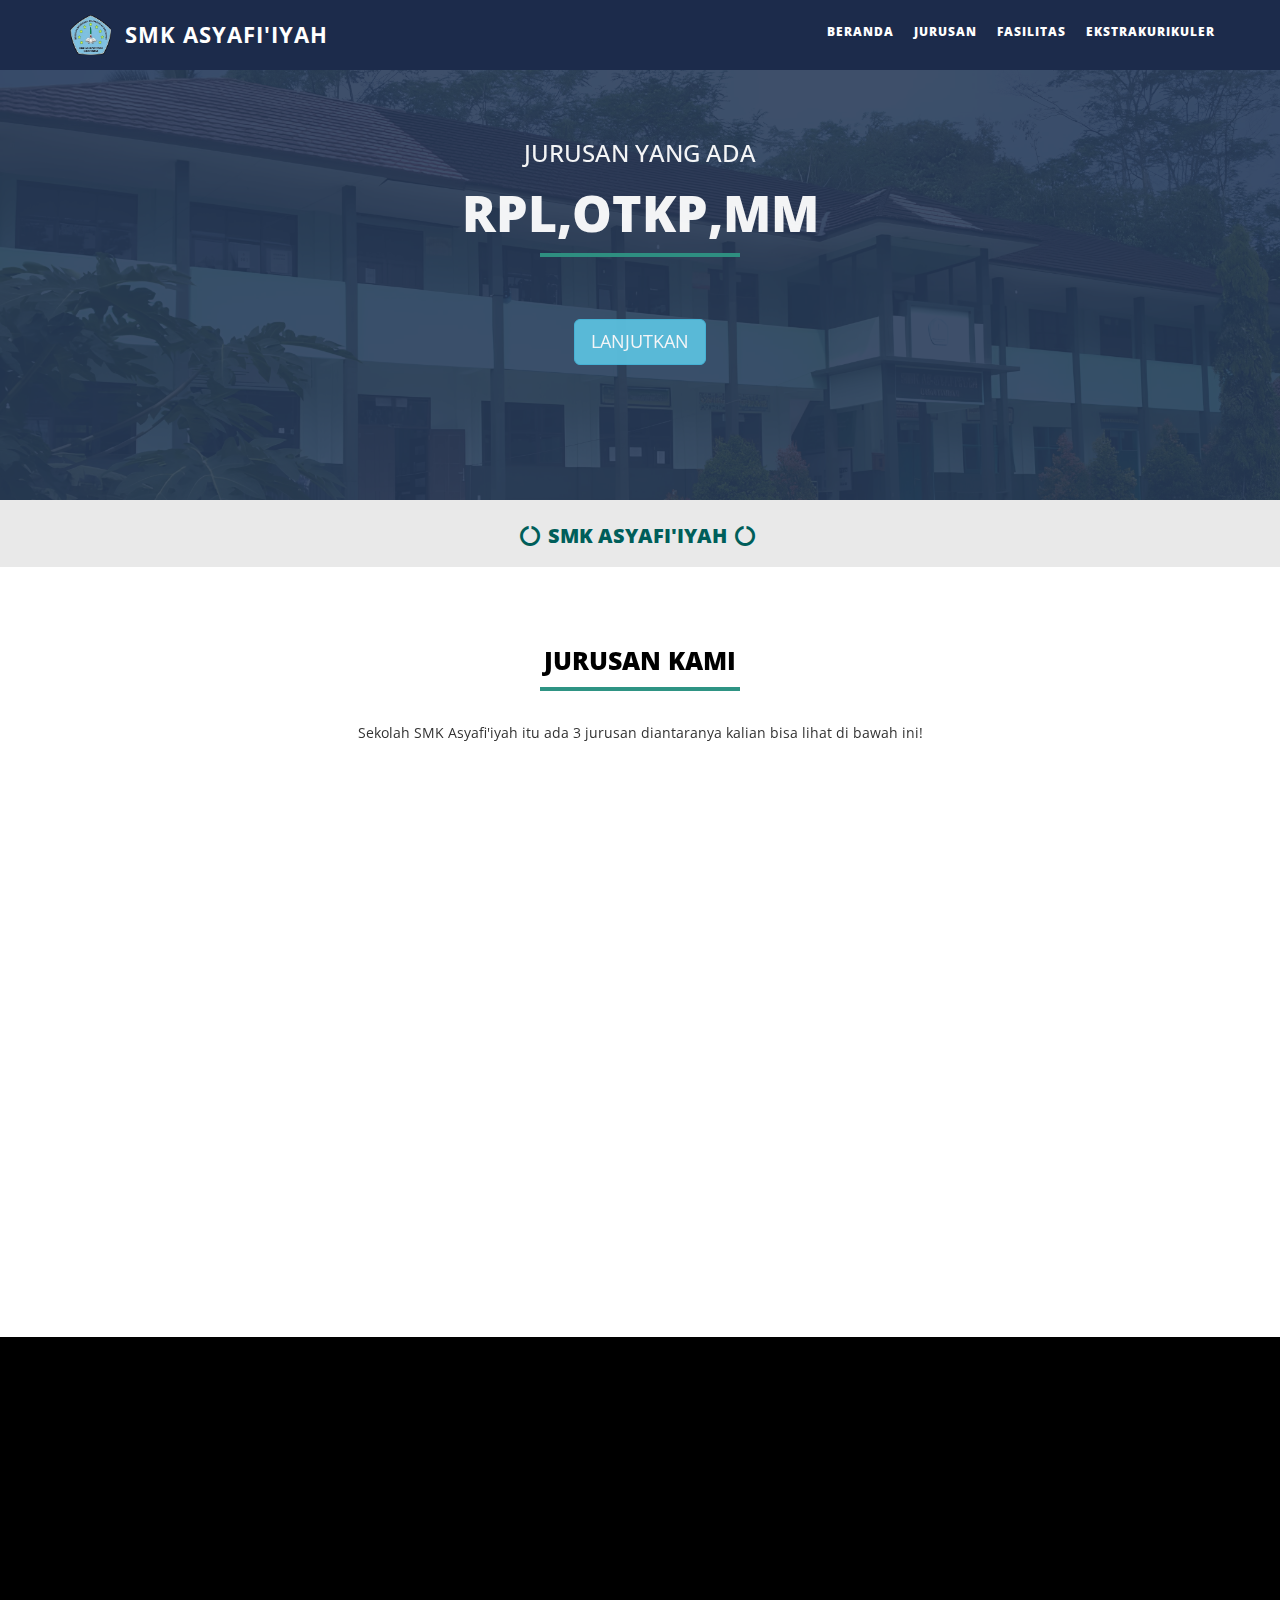
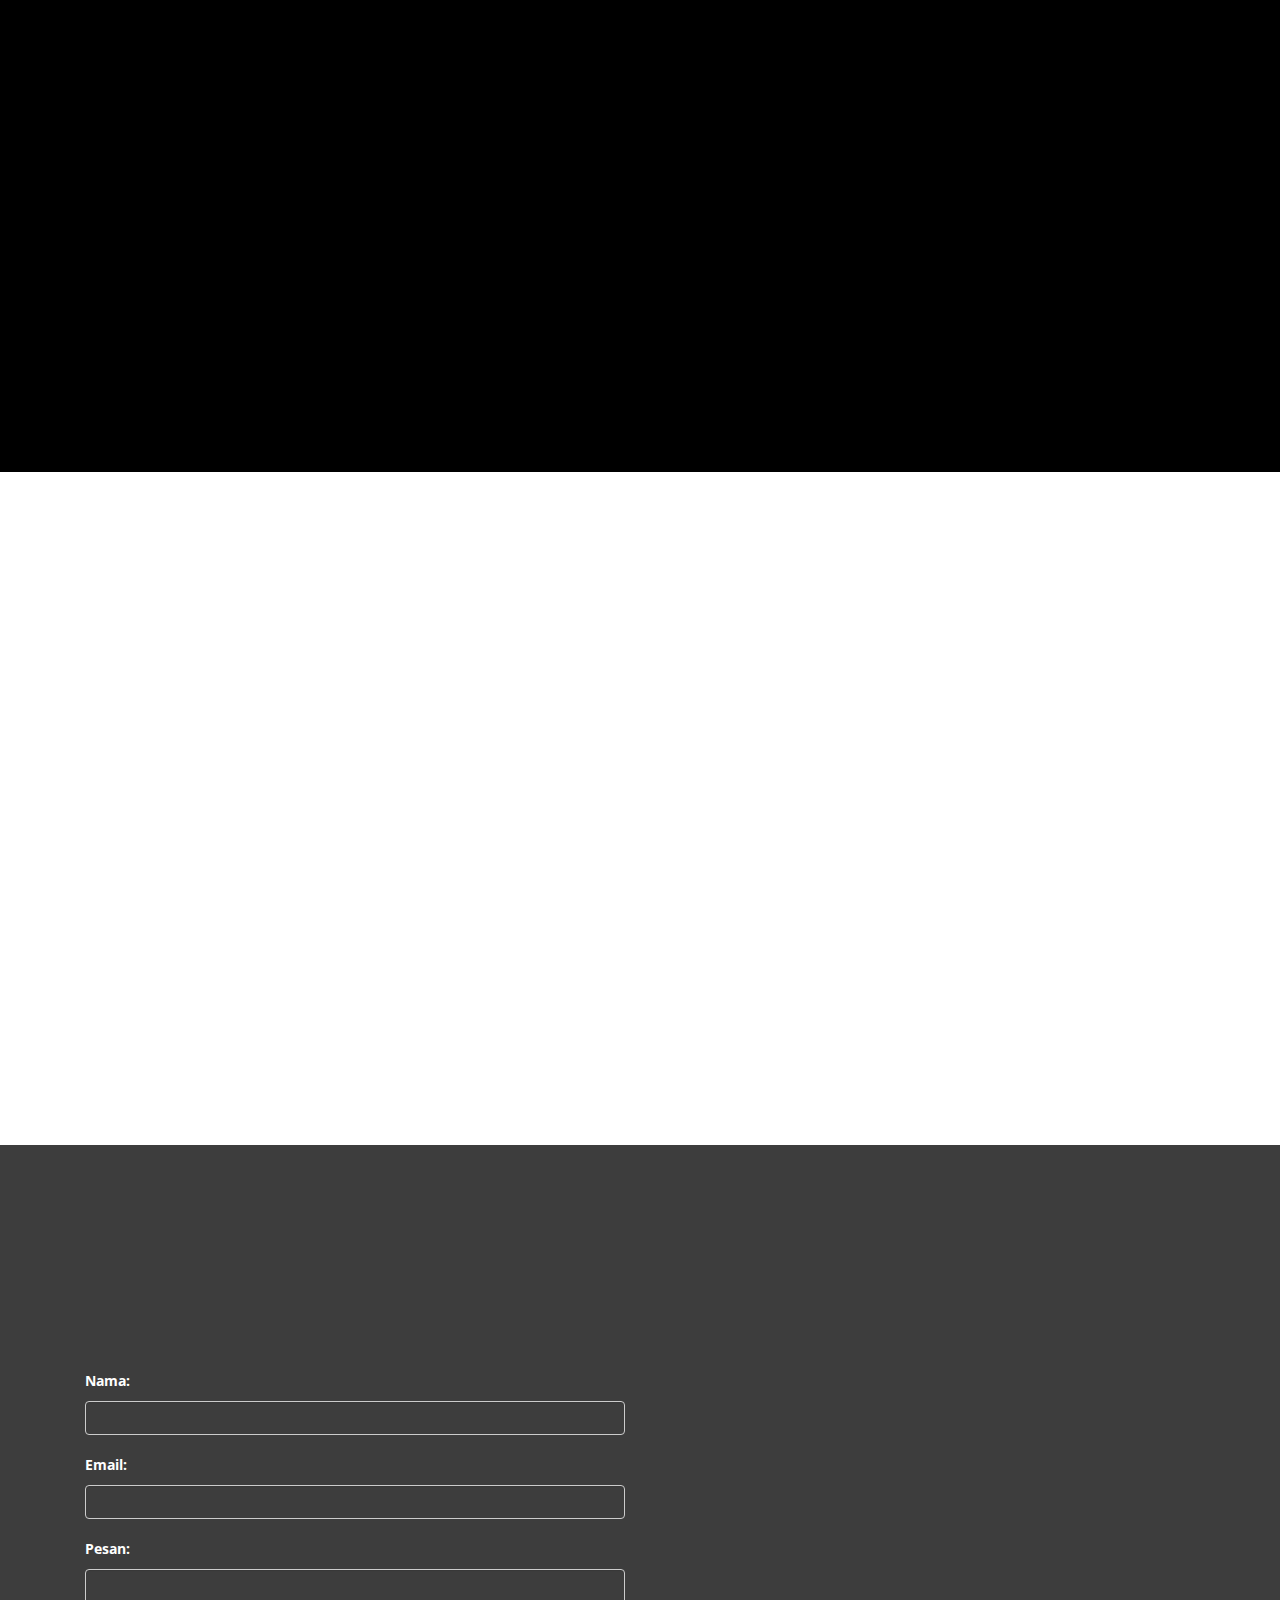
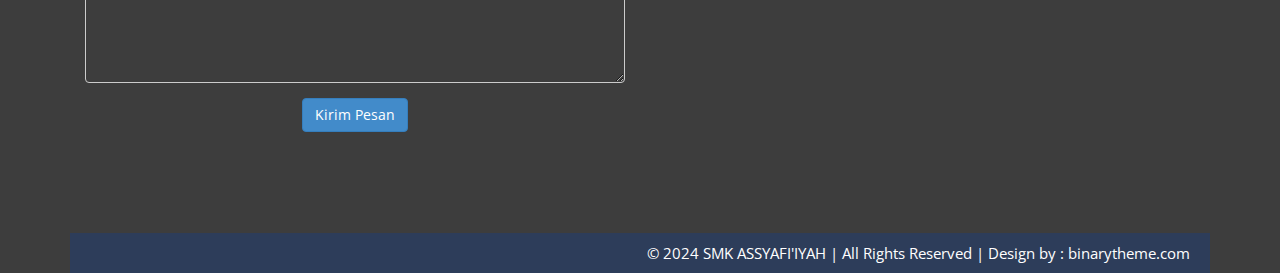
<file: index.html>
﻿<!DOCTYPE html>
<html xmlns="http://www.w3.org/1999/xhtml">

<head>
    <meta charset="utf-8" />
    <meta name="viewport" content="width=device-width, initial-scale=1, maximum-scale=1" />
    <meta name="description" content="" />
    <meta name="author" content="" />
    <title>SMK ASYAFI'IYAH</title>
    <!-- BOOTSTRAP CORE STYLE CSS -->
    <link href="assets/css/bootstrap.css" rel="stylesheet" />
    <!-- FONT AWESOME CSS -->
    <link href="assets/css/font-awesome.min.css" rel="stylesheet" />
    <!-- FLEXSLIDER CSS -->
    <link href="assets/css/flexslider.css" rel="stylesheet" />
    <!-- CUSTOM STYLE CSS -->
    <link href="assets/css/style.css" rel="stylesheet" />
    <!-- Google	Fonts -->
    <link href='http://fonts.googleapis.com/css?family=Open+Sans:400,700,300' rel='stylesheet' type='text/css' />
</head>

<body>

    <div class="navbar navbar-inverse navbar-fixed-top " id="menu">
        <div class="container">
            <div class="navbar-header">
                <button type="button" class="navbar-toggle" data-toggle="collapse" data-target=".navbar-collapse">
                    <span class="icon-bar"></span>
                    <span class="icon-bar"></span>
                    <span class="icon-bar"></span>
                </button>
                <a class="navbar-brand" href="#home">
                    <img class="logo-custom" src="assets/img/logosmk remove.png" />
                    <span class="logo-text">SMK ASYAFI'IYAH</span>
                </a>

            </div>

            <div class="navbar-collapse collapse move-me">
                <ul class="nav navbar-nav navbar-right">
                    <li><a href="#home">BERANDA</a></li>
                    <li><a href="jurusan.html">JURUSAN</a></li>
                    <li><a href="fasilitas.html">FASILITAS</a></li>
                    <li><a href="ekstrakulikuler.html">EKSTRAKURIKULER</a></li>

                </ul>
            </div>

        </div>
    </div>
    <!--NAVBAR SECTION END-->
    <div class="home-sec" id="home">
        <div class="overlay">
            <div class="container">
                <div class="row text-center ">

                    <div class="col-lg-12  col-md-12 col-sm-12">

                        <div class="flexslider set-flexi" id="main-section">
                            <ul class="slides move-me">
                                <!-- Slider 01 -->
                                <li>
                                    <h3>Jurusan Yang Ada</h3>
                                    <h1>RPL,OTKP,MM</h1>
                                    <a href="#features-sec" class="btn btn-info btn-lg">
                                        LANJUTKAN
                                    </a>
                                </li>
                                <!-- End Slider 01 -->

                                <!-- Slider 02 -->
                                <li>
                                    <h3>Kegiatan Kami</h3>
                                    <h1>KEGIATAN DI SEKOLAH BERAGAM</h1>
                                    <a href="#features-sec" class="btn btn-primary btn-lg">
                                        LANJUTKAN
                                    </a>
                                </li>
                                <!-- End Slider 02 -->

                                <!-- Slider 03 -->
                                <li>
                                    <h3>Fasilitas Kami </h3>
                                    <h1>FASILITAS UNTUK MURID</h1>
                                    <a href="#features-sec" class="btn btn-default btn-lg">
                                        LANJUTKAN
                                    </a>
                                </li>
                                <!-- End Slider 03 -->
                            </ul>
                        </div>




                    </div>

                </div>
            </div>
        </div>

    </div>
    <!--HOME SECTION END-->
    <div class="tag-line">
        <div class="container">
            <div class="row  text-center">

                <div class="col-lg-12  col-md-12 col-sm-12">

                    <h2 data-scroll-reveal="enter from the bottom after 0.1s"><i class="fa fa-circle-o-notch"></i>SMK
                        ASYAFI'IYAH<i class="fa fa-circle-o-notch"></i> </h2>
                </div>
            </div>
        </div>

    </div>
    <!--HOME SECTION TAG LINE END-->
    <div id="features-sec" class="container set-pad">
        <div class="row text-center">
            <div class="col-lg-8 col-lg-offset-2 col-md-8 col-sm-8 col-md-offset-2 col-sm-offset-2">
                <h1 data-scroll-reveal="enter from the bottom after 0.2s" class="header-line">JURUSAN KAMI</h1>
                <p data-scroll-reveal="enter from the bottom after 0.3s">
                    Sekolah SMK Asyafi'iyah itu ada 3 jurusan diantaranya kalian bisa lihat di bawah ini!
                </p>
            </div>

        </div>
        <!--/.HEADER LINE END-->


        <div class="row">


            <div class="row justify-content-center text-center">
                <div class="col-lg-4 col-md-4 col-sm-12 mb-4" data-scroll-reveal="enter from the bottom after 0.4s">
                    <div class="about-div">
                        <div class="logo-title-container">
                            <img src="assets/img/mm.jpg" alt="Logo PPLG" class="logo-img">
                            <h3 class="title-text">PPLG</h3>
                        </div>
                        <hr />
                        <hr />
                        <p>
                            Lorem ipsum dolor sit amet, consectetuer adipiscing elit. Aenean commodo.
                        </p>
                        <a href="pplg.html" class="btn btn-info btn-set">READ MORE</a>
                    </div>
                </div>

                <div class="col-lg-4 col-md-4 col-sm-12 mb-4" data-scroll-reveal="enter from the bottom after 0.5s">
                    <div class="about-div">
                        <div class="logo-title-container">
                            <img src="assets/img/mm.jpg" alt="Logo OTKP" class="logo-img">
                            <h3 class="title-text">OTKP</h3>
                        </div>
                        <hr />
                        <hr />
                        <p>
                            Lorem ipsum dolor sit amet, consectetuer adipiscing elit. Aenean commodo.
                        </p>
                        <a href="otkp.html" class="btn btn-info btn-set">READ MORE</a>
                    </div>
                </div>

                <div class="col-lg-4 col-md-4 col-sm-12 mb-4" data-scroll-reveal="enter from the bottom after 0.6s">
                    <div class="about-div">
                        <div class="logo-title-container">
                            <img src="assets/img/mm.jpg" alt="Logo DKV" class="logo-img">
                            <h3 class="title-text">DKV</h3>
                        </div>
                        <hr />
                        <hr />
                        <p>
                            Lorem ipsum dolor sit amet, consectetuer adipiscing elit. Aenean commodo.
                        </p>
                        <a href="dkv.html" class="btn btn-info btn-set">READ MORE</a>
                    </div>
                </div>
            </div>



        </div>
    </div>
    <!-- FEATURES SECTION END-->
    <div id="faculty-sec">
        <div class="container set-pad">
            <div class="row text-center">
                <div class="col-lg-8 col-lg-offset-2 col-md-8 col-sm-8 col-md-offset-2 col-sm-offset-2">
                    <h1 data-scroll-reveal="enter from the bottom after 0.1s" class="header-line">FASILITAS KAMI </h1>
                    <p data-scroll-reveal="enter from the bottom after 0.3s">
                        Di sekolah kami menyediakan fasilitas untuk menunjang kebutuhan murid-murid di sekolah!
                    </p>
                </div>

            </div>
            <!--/.HEADER LINE END-->

            <div class="row">


                <div class="col-lg-4  col-md-4 col-sm-4" data-scroll-reveal="enter from the bottom after 0.4s">
                    <div class="faculty-div">
                        <img src="assets/img/anbk.jpg" class="img-rounded" />
                        <h3>LAB COMPUTER </h3>
                        <hr />
                        <p>
                            Lorem ipsum dolor sit amet, consectetuer adipiscing elit.
                            Aenean commodo .

                        </p>
                    </div>
                </div>
                <div class="col-lg-4  col-md-4 col-sm-4" data-scroll-reveal="enter from the bottom after 0.5s">
                    <div class="faculty-div">
                        <img src="assets/img/pkk.jpg" class="img-rounded" />
                        <h3>RUANG OSIS</h3>
                        <hr />
                        <p>
                            Lorem ipsum dolor sit amet, consectetuer adipiscing elit.
                            Aenean commodo .

                        </p>
                    </div>
                </div>
                <div class="col-lg-4  col-md-4 col-sm-4" data-scroll-reveal="enter from the bottom after 0.6s">
                    <div class="faculty-div">
                        <img src="assets/img/anbk.jpg" class="img-rounded" />
                        <h3>RUANG KONSELING</h3>
                        <hr />
                        <p>
                            Lorem ipsum dolor sit amet, consectetuer adipiscing elit.
                            Aenean commodo .

                        </p>
                    </div>
                </div>

            </div>
        </div>
    </div>
    <!-- FACULTY SECTION END-->
    <div id="course-sec" class="container set-pad">
        <div class="row text-center">
            <div class="col-lg-8 col-lg-offset-2 col-md-8 col-sm-8 col-md-offset-2 col-sm-offset-2">
                <h1 data-scroll-reveal="enter from the bottom after 0.1s" class="header-line">EKSTRAKURIKULER </h1>
                <p data-scroll-reveal="enter from the bottom after 0.3s">
                    Lorem ipsum dolor sit amet, consectetuer adipiscing elit.
                    Aenean commodo.
                    Lorem ipsum dolor sit amet, consectetuer adipiscing elit.
                    Aenean commodo.
                </p>
            </div>

        </div>
        <!--/.HEADER LINE END-->


        <div class="row set-row-pad">
            <div class="col-lg-6 col-md-6 col-sm-6 " data-scroll-reveal="enter from the bottom after 0.4s">
                <img src="assets/img/olahraga.jpg" class="img-thumbnail" />
            </div>
            <div class="col-lg-4 col-md-4 col-sm-4 col-lg-offset-1 col-md-offset-1 col-sm-offset-1">
                <div class="panel-group" id="accordion">
                    <div class="panel panel-default" data-scroll-reveal="enter from the bottom after 0.5s">
                        <div class="panel-heading">
                            <h4 class="panel-title">
                                <a data-toggle="collapse" data-parent="#accordion" href="#collapse1" class="collapsed">
                                    <strong> 350+</strong> KEGIATAN
                                </a>
                            </h4>
                        </div>
                        <div id="collapse1" class="panel-collapse collapse" style="height: 0px;">
                            <div class="panel-body">
                                <p>Lorem ipsum dolor sit amet, consectetur adipiscing elit. Vivamus sagittis egestas
                                    mauris ut vehicula. Cras viverra ac orci ac aliquam. Nulla eget condimentum mauris,
                                    eget tincidunt est.</p>
                            </div>
                        </div>
                    </div>
                    <div class="panel panel-default" data-scroll-reveal="enter from the bottom after 0.7s">
                        <div class="panel-heading">
                            <h4 class="panel-title">
                                <a data-toggle="collapse" data-parent="#accordion" href="#collapse2" class="collapsed">
                                    <strong> 250+</strong> KEGIATAN
                                </a>
                            </h4>
                        </div>
                        <div id="collapse2" class="panel-collapse collapse" style="height: 0px;">
                            <div class="panel-body">
                                <p>
                                    Lorem ipsum dolor sit amet, consectetur adipiscing elit. Vivamus sagittis egestas
                                    mauris ut vehicula. Cras viverra ac orci ac aliquam. Nulla eget condimentum mauris,
                                    eget tincidunt est.
                                </p>
                            </div>
                        </div>
                    </div>
                    <div class="panel panel-default" data-scroll-reveal="enter from the bottom after 0.9s">
                        <div class="panel-heading">
                            <h4 class="panel-title">
                                <a data-toggle="collapse" data-parent="#accordion" href="#collapse3" class="collapsed">
                                    <strong> 153+</strong> KEGIATAN
                                </a>
                            </h4>
                        </div>
                        <div id="collapse3" class="panel-collapse collapse" style="height: 0px;">
                            <div class="panel-body">
                                <p>
                                    Lorem ipsum dolor sit amet, consectetur adipiscing elit. Vivamus sagittis egestas
                                    mauris ut vehicula. Cras viverra ac orci ac aliquam. Nulla eget condimentum mauris,
                                    eget tincidunt est.
                                </p>
                            </div>
                        </div>
                    </div>
                </div>
                <div class="alert alert-info" data-scroll-reveal="enter from the bottom after 1.1s">
                    <span style="font-size:40px;">
                        <strong> 2500 + </strong>
                        <hr />
                        MURID
                    </span>
                </div>
            </div>



        </div>
    </div>
    <!-- COURSES SECTION END-->
    <div id="contact-sec">
        <div class="overlay">
            <div class="container set-pad">
                <div class="row text-center">
                    <div class="col-lg-8 col-lg-offset-2 col-md-8 col-sm-8 col-md-offset-2 col-sm-offset-2">
                        <h1 data-scroll-reveal="enter from the bottom after 0.1s" class="header-line">CONTACT KAMI </h1>
                        <p data-scroll-reveal="enter from the bottom after 0.3s">
                            Silahkan hubungi nomor/email di bawah ini untuk pertanyaan lebih lanjut kami akan menjawab
                            secepat mungkin!
                        </p>
                    </div>

                </div>
                <!--/.HEADER LINE END-->
                <div class="col-lg-6 col-md-6 col-sm-12">
                    <form action="send_message.php" method="post">
                        <div class="form-group">
                            <label for="name">Nama:</label>
                            <input type="text" class="form-control" id="name" name="name" required />
                        </div>
                        <div class="form-group">
                            <label for="email">Email:</label>
                            <input type="email" class="form-control" id="email" name="email" required />
                        </div>
                        <div class="form-group">
                            <label for="message">Pesan:</label>
                            <textarea class="form-control" id="message" name="message" rows="5" required></textarea>
                        </div>
                        <div class="button-container">
                            <button type="submit" class="btn btn-primary">Kirim Pesan</button>
                        </div>
                    </form>
                </div>

                <div class="container">
                    <div class="row set-row-pad">
                        <div class="col-lg-4 col-md-4 col-sm-4   col-lg-offset-1 col-md-offset-1 col-sm-offset-1 "
                            data-scroll-reveal="enter from the bottom after 0.4s">

                            <h2><strong>Lokasi Kami </strong></h2>
                            <hr />
                            <div>
                                <h4>Jalan Raya Cikatomas No. 216</h4>
                                <h4> Kec. Cikatomas</h4>
                                <h4><strong>Call:</strong> +62 082218737177 </h4>
                                <h4><strong>Email: </strong>rockp9416@gmail.com</h4>
                            </div>


                        </div>
                        <div class="col-lg-4 col-md-4 col-sm-4   col-lg-offset-1 col-md-offset-1 col-sm-offset-1"
                            data-scroll-reveal="enter from the bottom after 0.4s">

                            <h2><strong>Social Conectivity </strong></h2>
                            <hr />
                            <div>
                                <a href="#"> <img src="assets/img/Social/facebook.png" alt="" /> </a>
                                <a href="#"> <img src="assets/img/Social/google-plus.png" alt="" /></a>
                                <a href="#"> <img src="assets/img/Social/twitter.png" alt="" /></a>
                            </div>
                        </div>


                    </div>
                </div>
                <div id="footer">
                    &copy 2024 SMK ASSYAFI'IYAH | All Rights Reserved | <a href="http://binarytheme.com"
                        style="color: #fff" target="_blank">Design by : binarytheme.com</a>
                </div>
                <!-- FOOTER SECTION END-->

                <!--  Jquery Core Script -->
                <script src="assets/js/jquery-1.10.2.js"></script>
                <!--  Core Bootstrap Script -->
                <script src="assets/js/bootstrap.js"></script>
                <!--  Flexslider Scripts -->
                <script src="assets/js/jquery.flexslider.js"></script>
                <!--  Scrolling Reveal Script -->
                <script src="assets/js/scrollReveal.js"></script>
                <!--  Scroll Scripts -->
                <script src="assets/js/jquery.easing.min.js"></script>
                <!--  Custom Scripts -->
                <script src="assets/js/custom.js"></script>
</body>

</html>
</file>
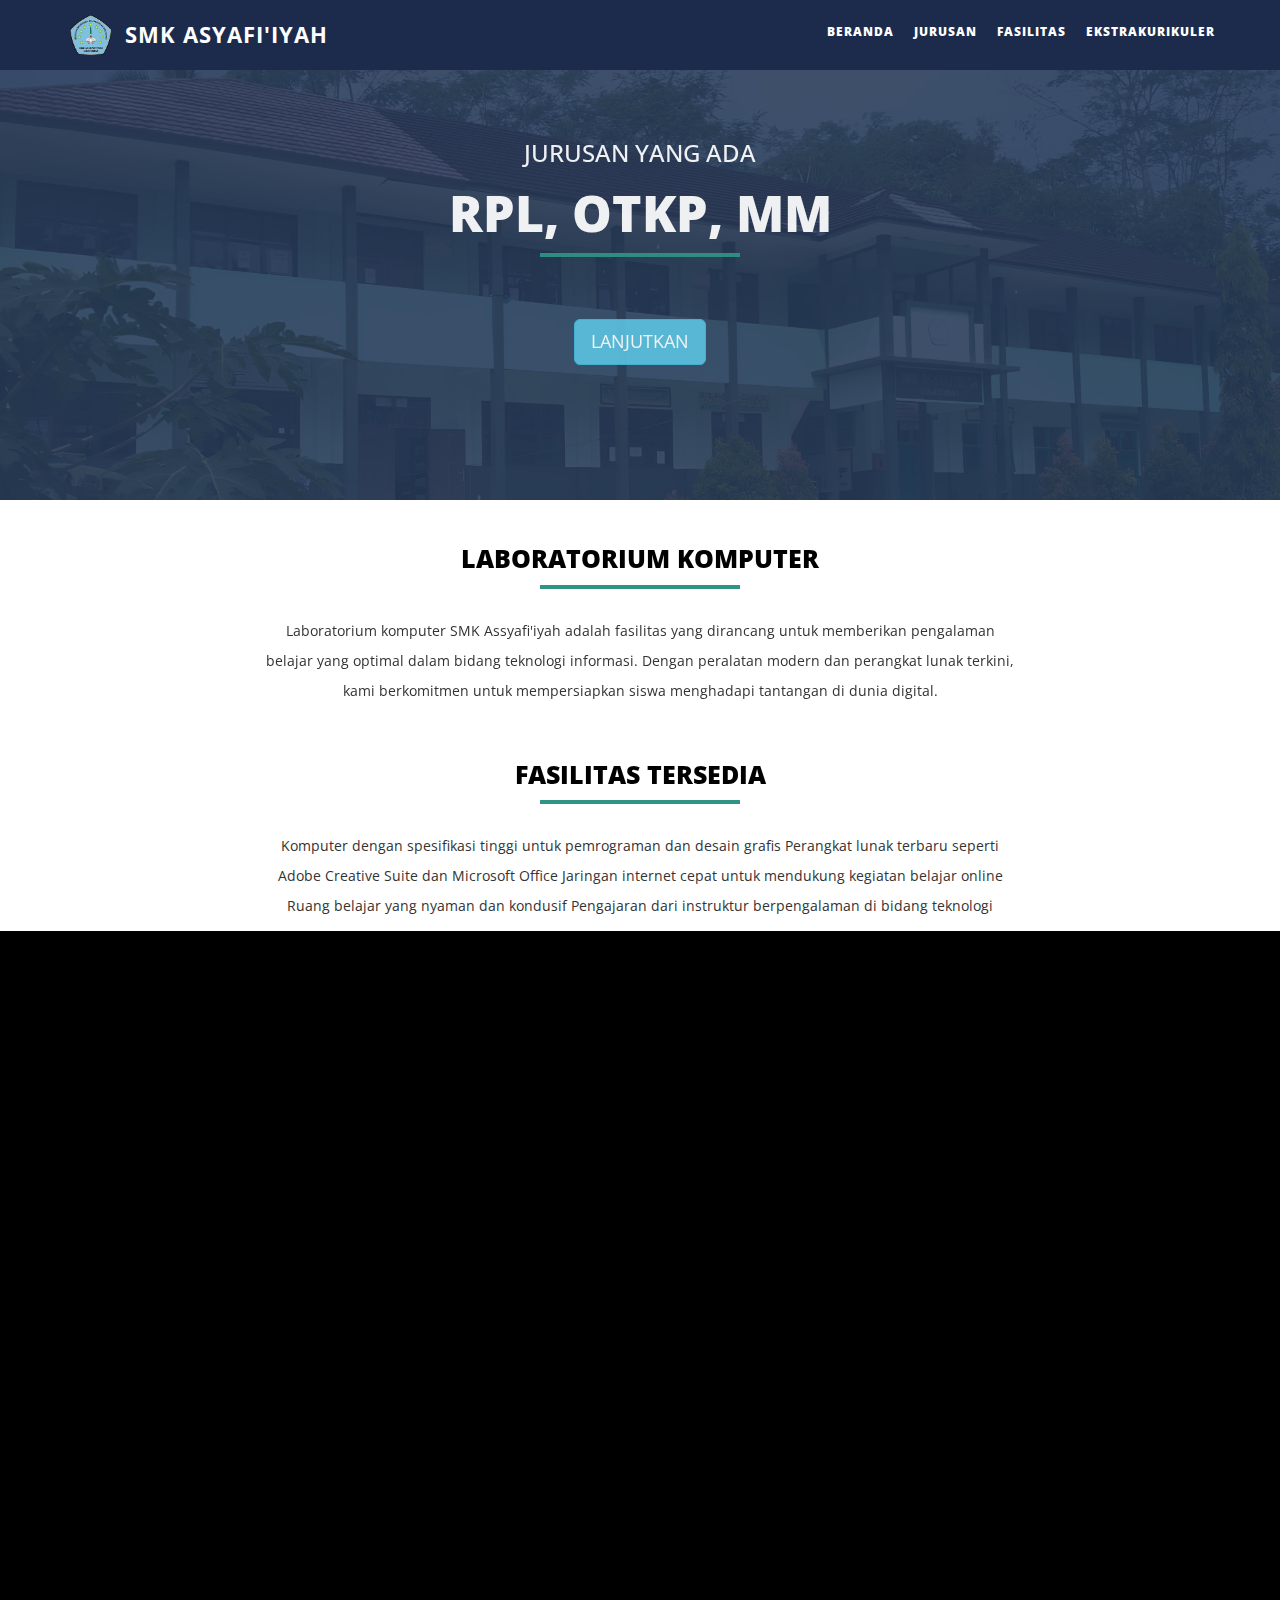
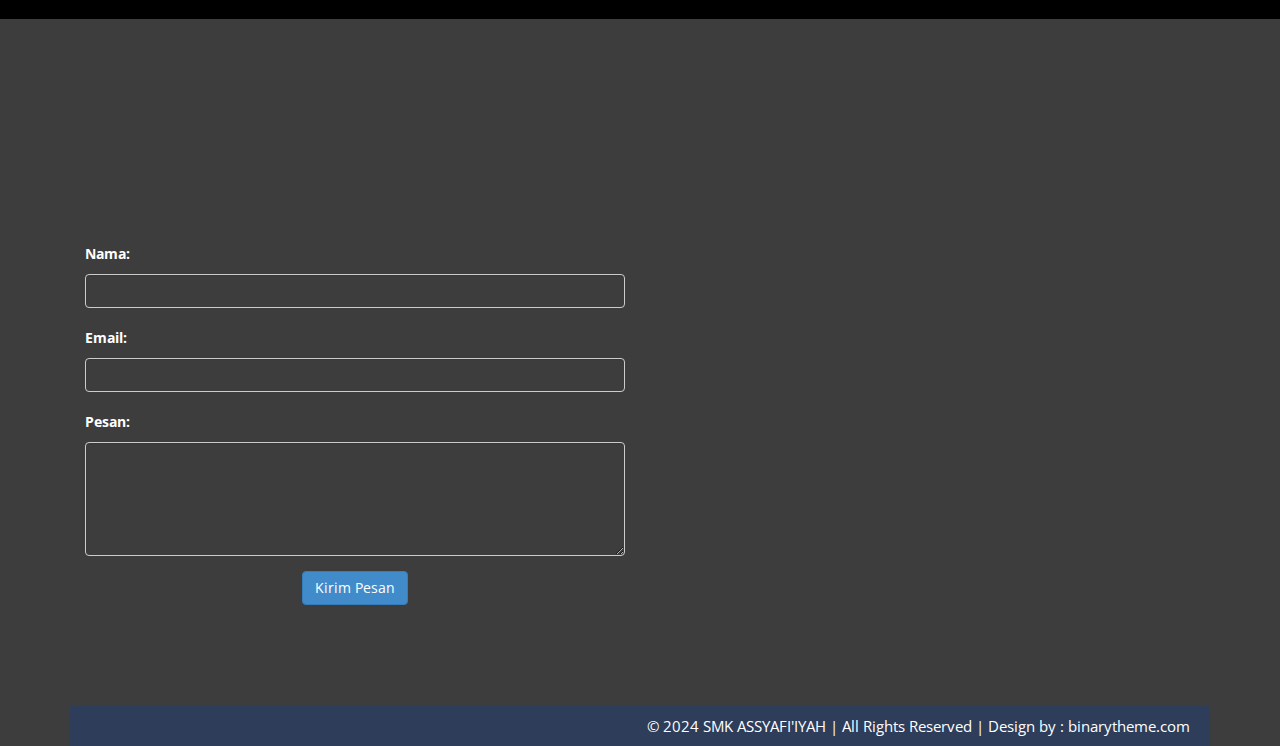
<file: Band.html>
<!DOCTYPE html>
<html lang="id">

<head>
    <meta charset="UTF-8">
    <meta name="viewport" content="width=device-width, initial-scale=1.0">
    <title>Laboratorium Komputer - SMK Assyafi'iyah</title>

    <!-- BOOTSTRAP CORE STYLE CSS -->
    <link href="assets/css/bootstrap.css" rel="stylesheet" />
    <!-- FONT AWESOME CSS -->
    <link href="assets/css/font-awesome.min.css" rel="stylesheet" />
    <!-- FLEXSLIDER CSS -->
    <link href="assets/css/flexslider.css" rel="stylesheet" />
    <!-- CUSTOM STYLE CSS -->
    <link href="assets/css/style.css" rel="stylesheet" />
    <!-- Google Fonts -->
    <link href='http://fonts.googleapis.com/css?family=Open+Sans:400,700,300' rel='stylesheet' type='text/css' />
</head>

<body>
    <header>
        <div class="navbar navbar-inverse navbar-fixed-top" id="menu">
            <div class="container">
                <div class="navbar-header">
                    <button type="button" class="navbar-toggle" data-toggle="collapse" data-target=".navbar-collapse">
                        <span class="icon-bar"></span>
                        <span class="icon-bar"></span>
                        <span class="icon-bar"></span>
                    </button>
                    <a class="navbar-brand" href="#">
                        <img class="logo-custom" src="assets/img/logosmk remove.png" />
                        <span class="logo-text">SMK ASYAFI'IYAH</span>
                    </a>
                </div>
                <div class="navbar-collapse collapse move-me">
                    <ul class="nav navbar-nav navbar-right">
                        <li><a href="index.html">BERANDA</a></li>
                        <li><a href="jurusan.html">JURUSAN</a></li>
                        <li><a href="fasilitas.html">FASILITAS</a></li>
                        <li><a href="ekstrakulikuler.html">EKSTRAKURIKULER</a></li>
                    </ul>
                </div>
            </div>
        </div>

        <div class="home-sec" id="home">
            <div class="overlay">
                <div class="container">
                    <div class="row text-center">
                        <div class="col-lg-12 col-md-12 col-sm-12">
                            <div class="flexslider set-flexi" id="main-section">
                                <ul class="slides move-me">
                                    <!-- Slider 01 -->
                                    <li>
                                        <h3>Jurusan Yang Ada</h3>
                                        <h1>RPL, OTKP, MM</h1>
                                        <a href="#features-sec" class="btn btn-info btn-lg">LANJUTKAN</a>
                                    </li>
                                    <!-- End Slider 01 -->

                                    <!-- Slider 02 -->
                                    <li>
                                        <h3>Kegiatan Kami</h3>
                                        <h1>KEGIATAN DI SEKOLAH BERAGAM</h1>
                                        <a href="#features-sec" class="btn btn-primary btn-lg">LANJUTKAN</a>
                                    </li>
                                    <!-- End Slider 02 -->

                                    <!-- Slider 03 -->
                                    <li>
                                        <h3>Fasilitas Kami</h3>
                                        <h1>FASILITAS UNTUK MURID</h1>
                                        <a href="#features-sec" class="btn btn-default btn-lg">LANJUTKAN</a>
                                    </li>
                                    <!-- End Slider 03 -->
                                </ul>
                            </div>
                        </div>
                    </div>
                </div>
            </div>
        </div>
    </header>

    <main class="container">
        <div class="row text-center">
            <div class="col-lg-8 col-lg-offset-2 col-md-8 col-sm-8 col-md-offset-2 col-sm-offset-2">
                <h1 data-scroll-reveal="enter from the bottom after 0.1s" class="header-line">LABORATORIUM KOMPUTER</h1>
                <p data-scroll-reveal="enter from the bottom after 0.3s">
                    Laboratorium komputer SMK Assyafi'iyah adalah fasilitas yang dirancang untuk memberikan pengalaman
                    belajar yang optimal dalam bidang teknologi informasi. Dengan peralatan modern dan perangkat lunak
                    terkini, kami berkomitmen untuk mempersiapkan siswa menghadapi tantangan di dunia digital.
                </p>
            </div>

        </div>

        <div class="row text-center">
            <div class="col-lg-8 col-lg-offset-2 col-md-8 col-sm-8 col-md-offset-2 col-sm-offset-2">
                <h1 data-scroll-reveal="enter from the bottom after 0.1s" class="header-line">FASILITAS TERSEDIA</h1>

                <P>Komputer dengan spesifikasi tinggi untuk pemrograman dan desain grafis
                    Perangkat lunak terbaru seperti Adobe Creative Suite dan Microsoft Office
                    Jaringan internet cepat untuk mendukung kegiatan belajar online
                    Ruang belajar yang nyaman dan kondusif
                    Pengajaran dari instruktur berpengalaman di bidang teknologi</P>

            </div>

        </div>
    </main>

    <div id="faculty-sec">
        <div class="container set-pad">
            <div class="row text-center">
                <div class="col-lg-8 col-lg-offset-2 col-md-8 col-sm-8 col-md-offset-2 col-sm-offset-2">
                    <h1 data-scroll-reveal="enter from the bottom after 0.1s" class="header-line">GALERY</h1>
                    <p data-scroll-reveal="enter from the bottom after 0.3s">
                        Disini terdapat berbagai lab komputer untuk menuunjang kebutuhan semua murid!
                    </p>
                </div>

            </div>
            <!--/.HEADER LINE END-->

            <div class="row">


                <div class="col-lg-4  col-md-4 col-sm-4" data-scroll-reveal="enter from the bottom after 0.4s">
                    <div class="faculty-div">
                        <img src="assets/img/anbk.jpg" class="img-rounded" />
                        <hr />
                        <p>
                            Lorem ipsum dolor sit amet, consectetuer adipiscing elit.
                            Aenean commodo .

                        </p>
                    </div>
                </div>
                <div class="col-lg-4  col-md-4 col-sm-4" data-scroll-reveal="enter from the bottom after 0.5s">
                    <div class="faculty-div">
                        <img src="assets/img/pkk.jpg" class="img-rounded" />
                        <hr />
                        <p>
                            Lorem ipsum dolor sit amet, consectetuer adipiscing elit.
                            Aenean commodo .

                        </p>
                    </div>
                </div>
                <div class="col-lg-4  col-md-4 col-sm-4" data-scroll-reveal="enter from the bottom after 0.6s">
                    <div class="faculty-div">
                        <img src="assets/img/anbk.jpg" class="img-rounded" />
                        <hr />
                        <p>
                            Lorem ipsum dolor sit amet, consectetuer adipiscing elit.
                            Aenean commodo .

                        </p>
                    </div>
                </div>

            </div>
        </div>
    </div>

    <!-- COURSES SECTION END-->
    <div id="contact-sec">
        <div class="overlay">
            <div class="container set-pad">
                <div class="row text-center">
                    <div class="col-lg-8 col-lg-offset-2 col-md-8 col-sm-8 col-md-offset-2 col-sm-offset-2">
                        <h1 data-scroll-reveal="enter from the bottom after 0.1s" class="header-line">CONTACT KAMI </h1>
                        <p data-scroll-reveal="enter from the bottom after 0.3s">
                            Silahkan hubungi nomor/email di bawah ini untuk pertanyaan lebih lanjut kami akan menjawab
                            secepat mungkin!
                        </p>
                    </div>

                </div>
                <!--/.HEADER LINE END-->
                <div class="col-lg-6 col-md-6 col-sm-12">
                    <form action="send_message.php" method="post">
                        <div class="form-group">
                            <label for="name">Nama:</label>
                            <input type="text" class="form-control" id="name" name="name" required />
                        </div>
                        <div class="form-group">
                            <label for="email">Email:</label>
                            <input type="email" class="form-control" id="email" name="email" required />
                        </div>
                        <div class="form-group">
                            <label for="message">Pesan:</label>
                            <textarea class="form-control" id="message" name="message" rows="5" required></textarea>
                        </div>
                        <div class="button-container">
                            <button type="submit" class="btn btn-primary">Kirim Pesan</button>
                        </div>
                    </form>
                </div>

                <div class="container">
                    <div class="row set-row-pad">
                        <div class="col-lg-4 col-md-4 col-sm-4   col-lg-offset-1 col-md-offset-1 col-sm-offset-1 "
                            data-scroll-reveal="enter from the bottom after 0.4s">

                            <h2><strong>Lokasi Kami </strong></h2>
                            <hr />
                            <div>
                                <h4>Jalan Raya Cikatomas No. 216</h4>
                                <h4> Kec. Cikatomas</h4>
                                <h4><strong>Call:</strong> +62 082218737177 </h4>
                                <h4><strong>Email: </strong>rockp9416@gmail.com</h4>
                            </div>


                        </div>
                        <div class="col-lg-4 col-md-4 col-sm-4   col-lg-offset-1 col-md-offset-1 col-sm-offset-1"
                            data-scroll-reveal="enter from the bottom after 0.4s">

                            <h2><strong>Social Conectivity </strong></h2>
                            <hr />
                            <div>
                                <a href="#"> <img src="assets/img/Social/facebook.png" alt="" /> </a>
                                <a href="#"> <img src="assets/img/Social/google-plus.png" alt="" /></a>
                                <a href="#"> <img src="assets/img/Social/twitter.png" alt="" /></a>
                            </div>
                        </div>


                    </div>
                </div>
                <div id="footer">
                    &copy 2024 SMK ASSYAFI'IYAH | All Rights Reserved | <a href="http://binarytheme.com"
                        style="color: #fff" target="_blank">Design by : binarytheme.com</a>
                </div>
                <!-- JavaScript Files -->
                <script src="assets/js/jquery-1.10.2.js"></script>
                <script src="assets/js/bootstrap.js"></script>
                <script src="assets/js/jquery.flexslider.js"></script>
                <script src="assets/js/scrollReveal.js"></script>
                <script src="assets/js/jquery.easing.min.js"></script>
                <script src="assets/js/custom.js"></script>
</body>

</html>
</file>
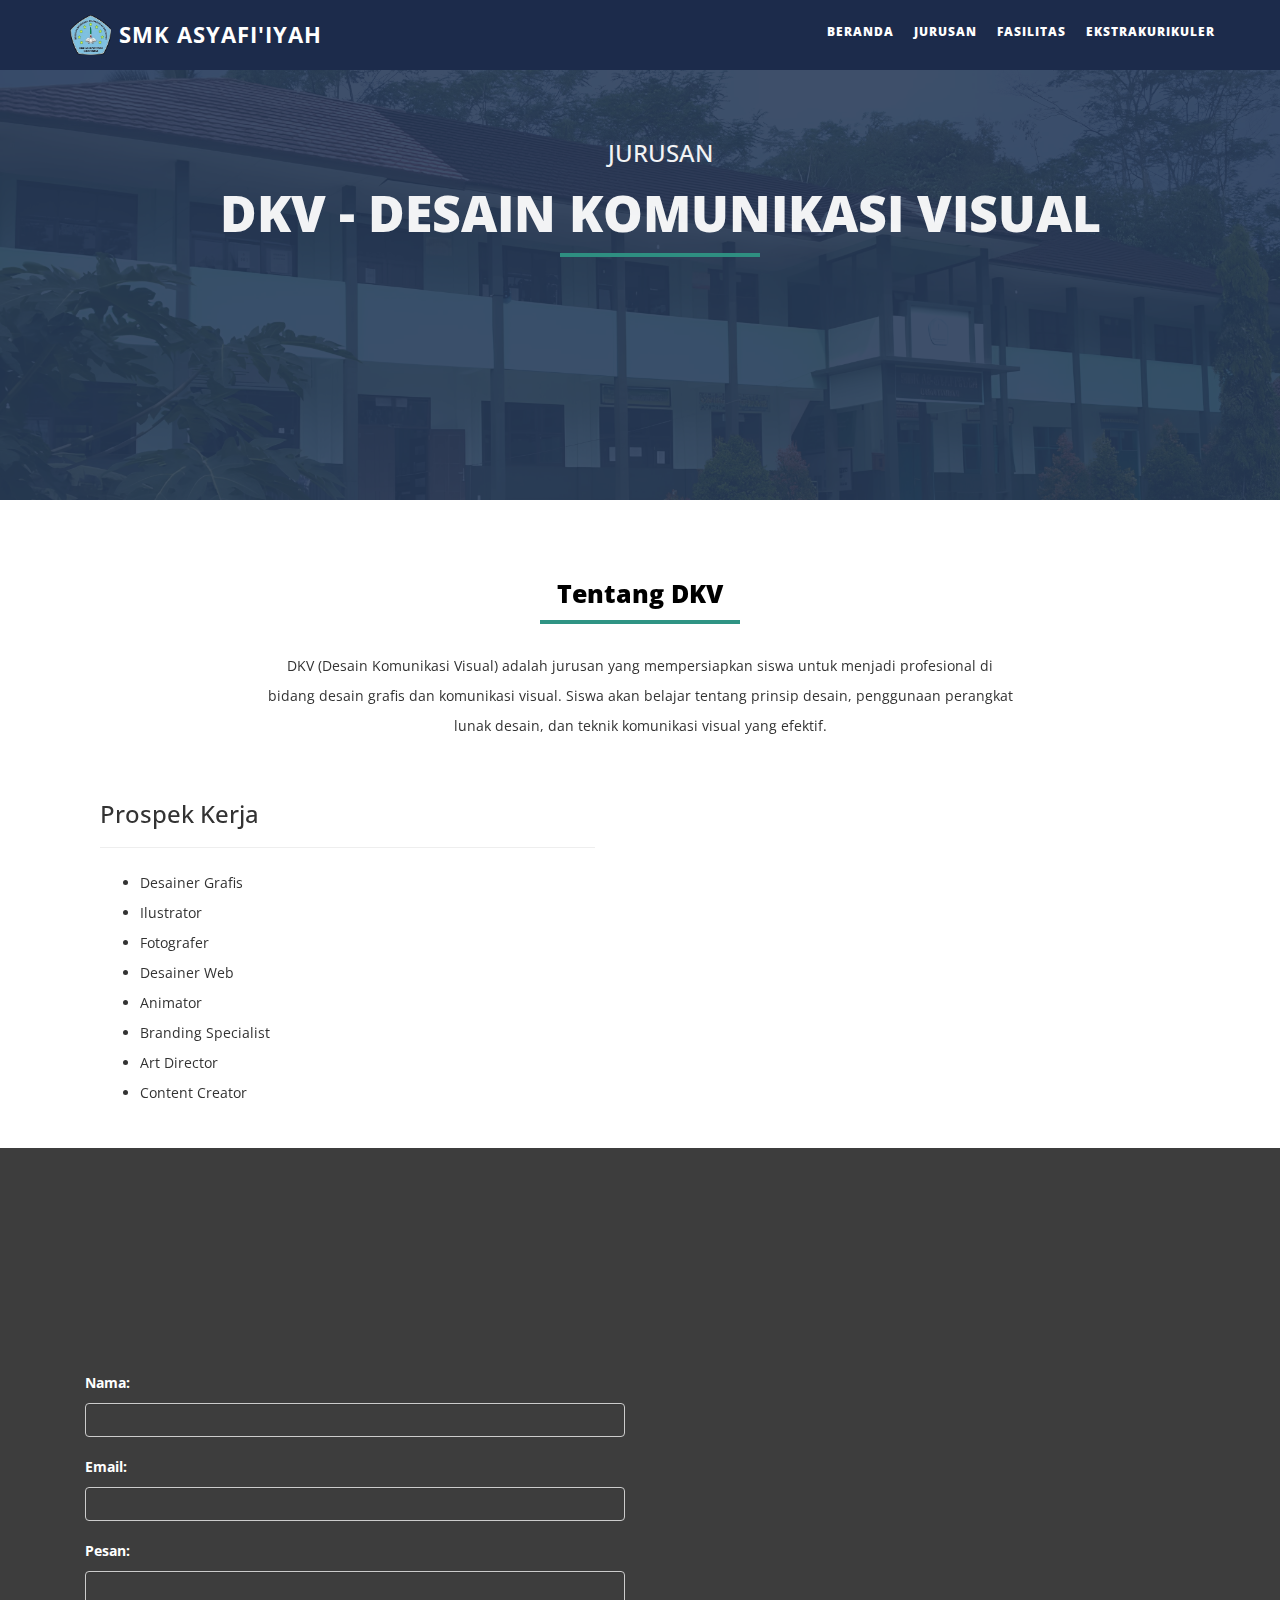
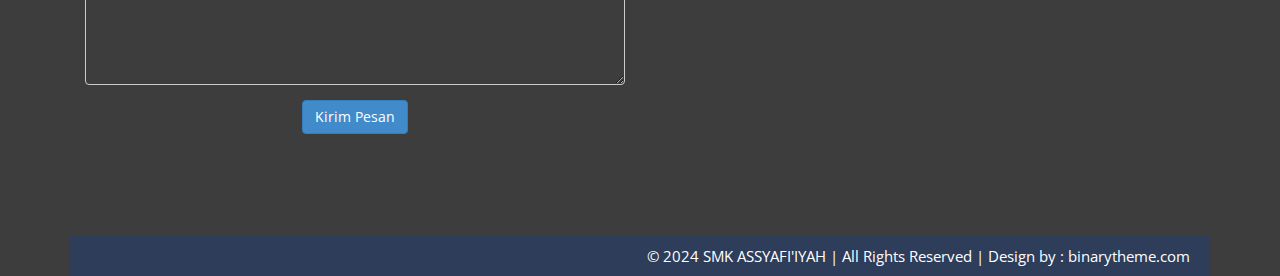
<file: dkv.html>
<!DOCTYPE html>
<html xmlns="http://www.w3.org/1999/xhtml">

<head>
    <meta charset="utf-8" />
    <meta name="viewport" content="width=device-width, initial-scale=1, maximum-scale=1" />
    <meta name="description" content="" />
    <meta name="author" content="" />
    <title>DKV - SMK ASYAFI'IYAH</title>
    <!-- BOOTSTRAP CORE STYLE CSS -->
    <link href="assets/css/bootstrap.css" rel="stylesheet" />
    <!-- FONT AWESOME CSS -->
    <link href="assets/css/font-awesome.min.css" rel="stylesheet" />
    <!-- CUSTOM STYLE CSS -->
    <link href="assets/css/style.css" rel="stylesheet" />
    <!-- Google Fonts -->
    <link href='http://fonts.googleapis.com/css?family=Open+Sans:400,700,300' rel='stylesheet' type='text/css' />
</head>

<body>
    <div class="navbar navbar-inverse navbar-fixed-top " id="menu">
        <div class="container">
            <div class="navbar-header">
                <button type="button" class="navbar-toggle" data-toggle="collapse" data-target=".navbar-collapse">
                    <span class="icon-bar"></span>
                    <span class="icon-bar"></span>
                    <span class="icon-bar"></span>
                </button>
                <a class="navbar-brand" href="#"><img class="logo-custom" src="assets/img/logosmk remove.png" /><span
                        class="logo-text">SMK ASYAFI'IYAH</span></a>
            </div>
            <div class="navbar-collapse collapse move-me">
                <ul class="nav navbar-nav navbar-right">
                    <li><a href="index.html">BERANDA</a></li>
                    <li><a href="jurusan.html">JURUSAN</a></li>
                    <li><a href="fasilitas.html">FASILITAS</a></li>
                    <li><a href="ekstrakulikuler.html">EKSTRAKURIKULER</a></li>

                </ul>
            </div>
        </div>
    </div>

    <div class="home-sec" id="home">
        <div class="overlay">
            <div class="container">
                <div class="row text-center ">
                    <div class="col-lg-12  col-md-12 col-sm-12">
                        <div class="flexslider set-flexi" id="main-section">
                            <ul class="slides move-me">
                                <li>
                                    <h3>Jurusan</h3>
                                    <h1>DKV - Desain Komunikasi Visual</h1>
                                </li>
                            </ul>
                        </div>
                    </div>
                </div>
            </div>
        </div>
    </div>

    <div id="features-sec" class="container set-pad">
        <div class="row text-center">
            <div class="col-lg-8 col-lg-offset-2 col-md-8 col-sm-8 col-md-offset-2 col-sm-offset-2">
                <h1 data-scroll-reveal="enter from the bottom after 0.2s" class="header-line">Tentang DKV</h1>
                <p data-scroll-reveal="enter from the bottom after 0.3s">
                    DKV (Desain Komunikasi Visual) adalah jurusan yang mempersiapkan siswa untuk menjadi profesional di
                    bidang desain grafis dan komunikasi visual.
                    Siswa akan belajar tentang prinsip desain, penggunaan perangkat lunak desain, dan teknik komunikasi
                    visual yang efektif.
                </p>
            </div>
        </div>

        <div class="row">
            <div class="col-lg-6" data-scroll-reveal="enter from the right after 0.4s">
                <div class="about-div">
                    <h3>Prospek Kerja</h3>
                    <hr />
                    <ul>
                        <li>Desainer Grafis</li>
                        <li>Ilustrator</li>
                        <li>Fotografer</li>
                        <li>Desainer Web</li>
                        <li>Animator</li>
                        <li>Branding Specialist</li>
                        <li>Art Director</li>
                        <li>Content Creator</li>
                    </ul>
                </div>
            </div>
        </div>
    </div>

    <!-- COURSES SECTION END-->
    <div id="contact-sec">
        <div class="overlay">
            <div class="container set-pad">
                <div class="row text-center">
                    <div class="col-lg-8 col-lg-offset-2 col-md-8 col-sm-8 col-md-offset-2 col-sm-offset-2">
                        <h1 data-scroll-reveal="enter from the bottom after 0.1s" class="header-line">CONTACT KAMI </h1>
                        <p data-scroll-reveal="enter from the bottom after 0.3s">
                            Silahkan hubungi nomor/email di bawah ini untuk pertanyaan lebih lanjut kami akan menjawab
                            secepat mungkin!
                        </p>
                    </div>

                </div>
                <!--/.HEADER LINE END-->
                <div class="col-lg-6 col-md-6 col-sm-12">
                    <form action="send_message.php" method="post">
                        <div class="form-group">
                            <label for="name">Nama:</label>
                            <input type="text" class="form-control" id="name" name="name" required />
                        </div>
                        <div class="form-group">
                            <label for="email">Email:</label>
                            <input type="email" class="form-control" id="email" name="email" required />
                        </div>
                        <div class="form-group">
                            <label for="message">Pesan:</label>
                            <textarea class="form-control" id="message" name="message" rows="5" required></textarea>
                        </div>
                        <div class="button-container">
                            <button type="submit" class="btn btn-primary">Kirim Pesan</button>
                        </div>
                    </form>
                </div>

                <div class="container">
                    <div class="row set-row-pad">
                        <div class="col-lg-4 col-md-4 col-sm-4   col-lg-offset-1 col-md-offset-1 col-sm-offset-1 "
                            data-scroll-reveal="enter from the bottom after 0.4s">

                            <h2><strong>Lokasi Kami </strong></h2>
                            <hr />
                            <div>
                                <h4>Jalan Raya Cikatomas No. 216</h4>
                                <h4> Kec. Cikatomas</h4>
                                <h4><strong>Call:</strong> +62 082218737177 </h4>
                                <h4><strong>Email: </strong>rockp9416@gmail.com</h4>
                            </div>


                        </div>
                        <div class="col-lg-4 col-md-4 col-sm-4   col-lg-offset-1 col-md-offset-1 col-sm-offset-1"
                            data-scroll-reveal="enter from the bottom after 0.4s">

                            <h2><strong>Social Conectivity </strong></h2>
                            <hr />
                            <div>
                                <a href="#"> <img src="assets/img/Social/facebook.png" alt="" /> </a>
                                <a href="#"> <img src="assets/img/Social/google-plus.png" alt="" /></a>
                                <a href="#"> <img src="assets/img/Social/twitter.png" alt="" /></a>
                            </div>
                        </div>


                    </div>
                </div>
                <div id="footer">
                    &copy 2024 SMK ASSYAFI'IYAH | All Rights Reserved | <a href="http://binarytheme.com"
                        style="color: #fff" target="_blank">Design by : binarytheme.com</a>
                </div>
                <!--  Jquery Core Script -->
                <script src="assets/js/jquery-1.10.2.js"></script>
                <!--  Core Bootstrap Script -->
                <script src="assets/js/bootstrap.js"></script>
                <!--  Flexslider Scripts -->
                <script src="assets/js/jquery.flexslider.js"></script>
                <!--  Scrolling Reveal Script -->
                <script src="assets/js/scrollReveal.js"></script>
                <!--  Scroll Scripts -->
                <script src="assets/js/jquery.easing.min.js"></script>
                <!--  Custom Scripts -->
                <script src="assets/js/custom.js"></script>
</body>

</html>
</file>
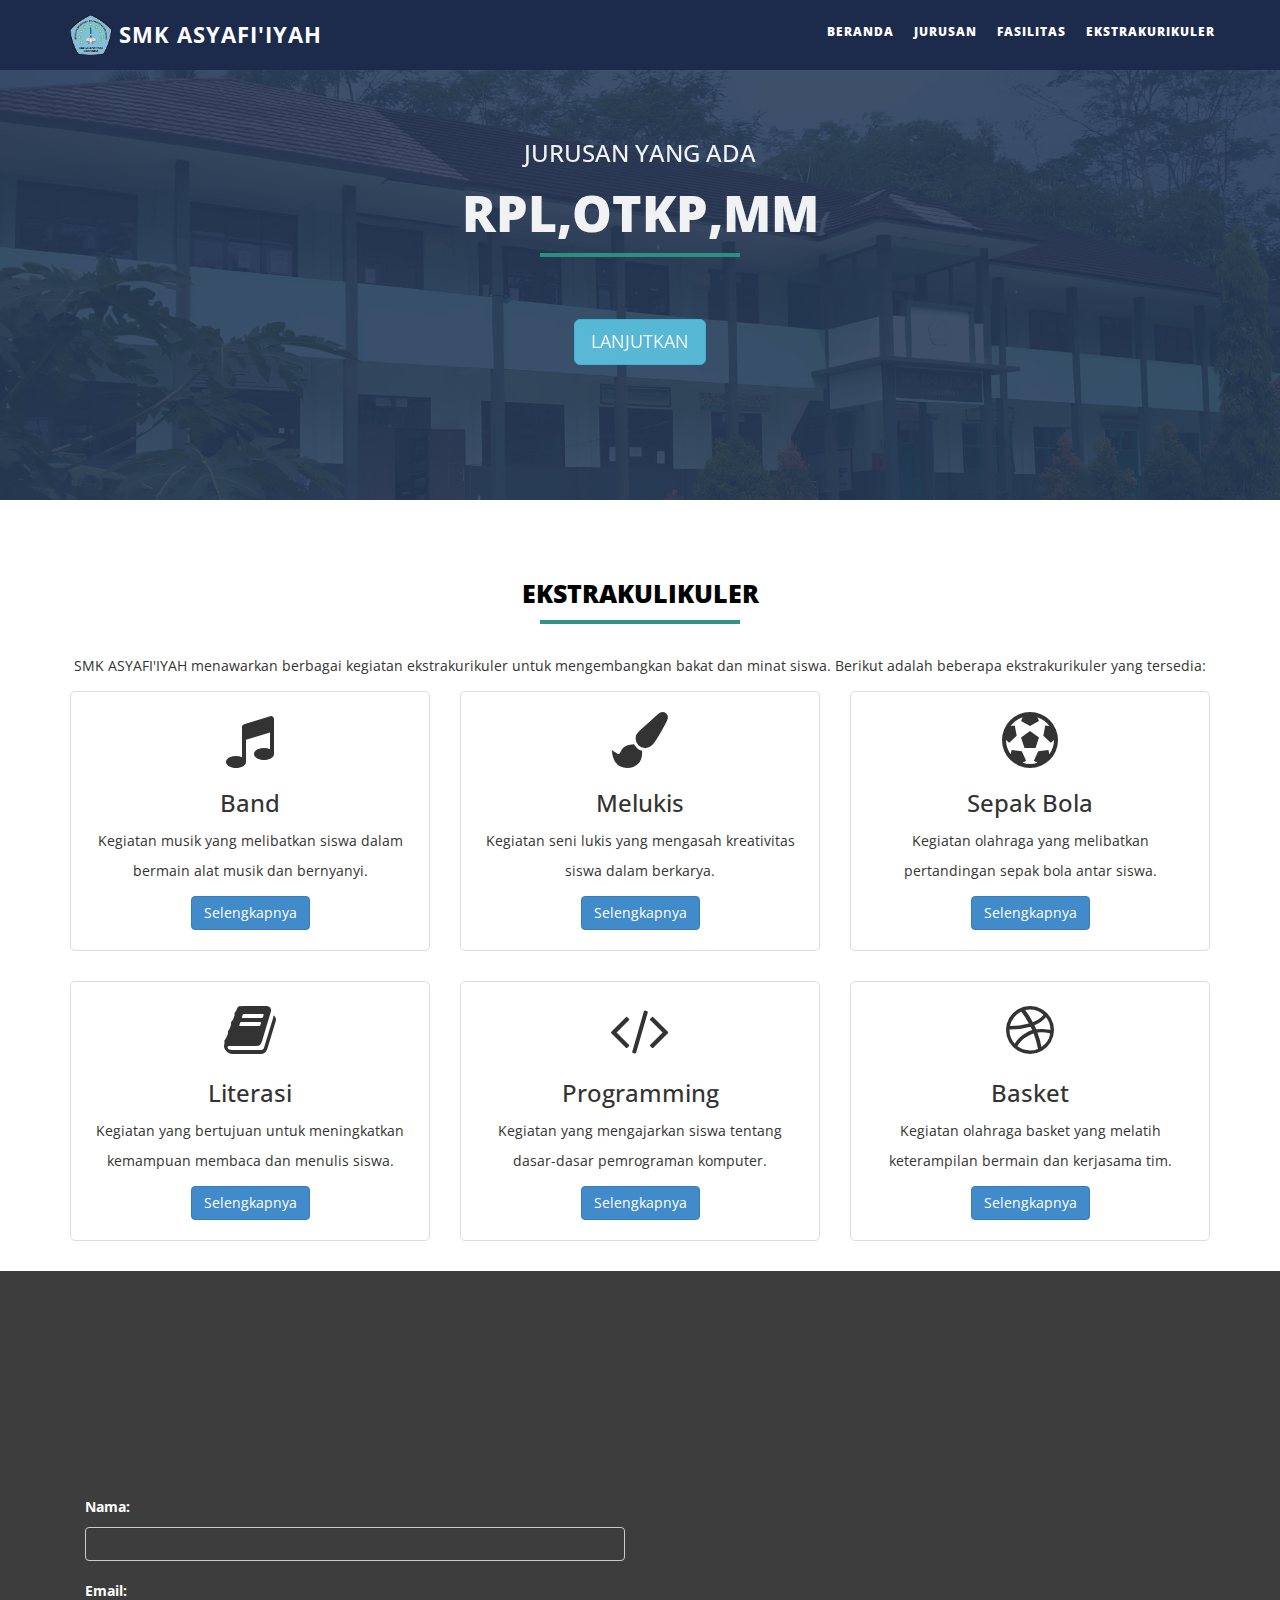
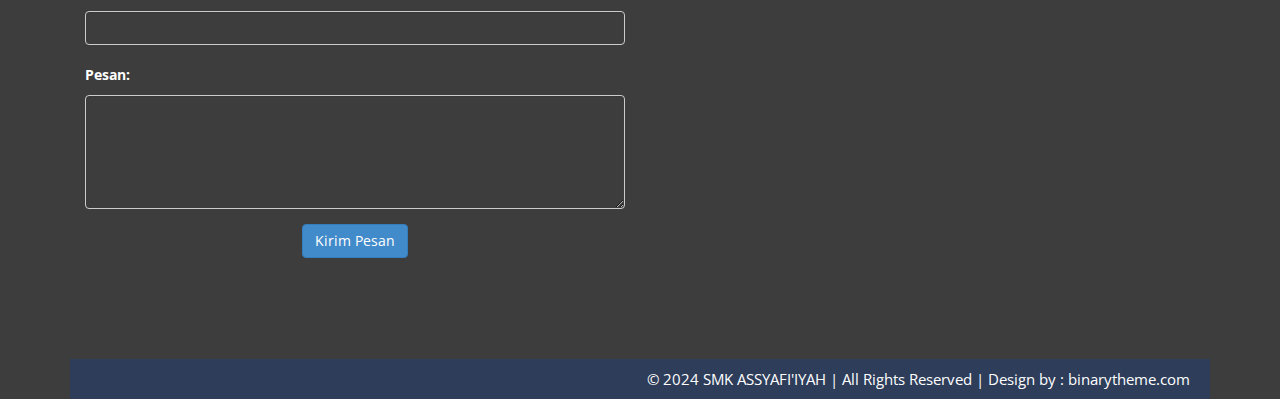
<file: ekstrakulikuler.html>
<!DOCTYPE html>
<html xmlns="http://www.w3.org/1999/xhtml">

<head>
    <meta charset="utf-8" />
    <meta name="viewport" content="width=device-width, initial-scale=1, maximum-scale=1" />
    <meta name="description" content="Ekstrakurikuler di SMK ASYAFI'IYAH" />
    <meta name="author" content="" />
    <title>Ekstrakurikuler - SMK ASYAFI'IYAH</title>
    <link href="assets/css/bootstrap.css" rel="stylesheet" />
    <link href="assets/css/font-awesome.min.css" rel="stylesheet" />
    <link href="assets/css/style.css" rel="stylesheet" />
    <link href='http://fonts.googleapis.com/css?family=Open+Sans:400,700,300' rel='stylesheet' type='text/css' />
    <link href="https://cdnjs.cloudflare.com/ajax/libs/font-awesome/4.7.0/css/font-awesome.min.css" rel="stylesheet" />
    <link href="assets/css/bootstrap.css" rel="stylesheet" />
    <!-- FONT AWESOME CSS -->
    <link href="assets/css/font-awesome.min.css" rel="stylesheet" />
    <!-- FLEXSLIDER CSS -->
    <link href="assets/css/flexslider.css" rel="stylesheet" />
    <!-- CUSTOM STYLE CSS -->
    <link href="assets/css/style.css" rel="stylesheet" />
    <!-- Google Fonts -->
    <link href='http://fonts.googleapis.com/css?family=Open+Sans:400,700,300' rel='stylesheet' type='text/css' />
    <style>
        .extracurricular-item {
            text-align: center;
            margin-bottom: 30px;
            padding: 20px;
            border: 1px solid #ddd;
            border-radius: 5px;
            transition: transform 0.3s;
        }

        .extracurricular-item:hover {
            transform: scale(1.05);
            box-shadow: 0 4px 20px rgba(0, 0, 0, 0.1);
        }
    </style>
</head>

<body>
    <div class="navbar navbar-inverse navbar-fixed-top" id="menu">
        <div class="container">
            <div class="navbar-header">
                <button type="button" class="navbar-toggle" data-toggle="collapse" data-target=".navbar-collapse">
                    <span class="icon-bar"></span>
                    <span class="icon-bar"></span>
                    <span class="icon-bar"></span>
                </button>
                <a class="navbar-brand" href="#"><img class="logo-custom" src="assets/img/logosmk remove.png" /><span
                        class="logo-text">SMK ASYAFI'IYAH</span></a>
            </div>
            <div class="navbar-collapse collapse move-me">
                <ul class="nav navbar-nav navbar-right">
                    <li><a href="index.html">BERANDA</a></li>
                    <li><a href="jurusan.html">JURUSAN</a></li>
                    <li><a href="fasilitas.html">FASILITAS</a></li>
                    <li><a href="ekstrakulikuler.html">EKSTRAKURIKULER</a></li>

                </ul>
            </div>
        </div>
    </div>
    <!--NAVBAR SECTION END-->
    <div class="home-sec" id="home">
        <div class="overlay">
            <div class="container">
                <div class="row text-center ">

                    <div class="col-lg-12  col-md-12 col-sm-12">

                        <div class="flexslider set-flexi" id="main-section">
                            <ul class="slides move-me">
                                <!-- Slider 01 -->
                                <li>
                                    <h3>Jurusan Yang Ada</h3>
                                    <h1>RPL,OTKP,MM</h1>
                                    <a href="#features-sec" class="btn btn-info btn-lg">
                                        LANJUTKAN
                                    </a>
                                </li>
                                <!-- End Slider 01 -->

                                <!-- Slider 02 -->
                                <li>
                                    <h3>Kegiatan Kami</h3>
                                    <h1>KEGIATAN DI SEKOLAH BERAGAM</h1>
                                    <a href="#features-sec" class="btn btn-primary btn-lg">
                                        LANJUTKAN
                                    </a>
                                </li>
                                <!-- End Slider 02 -->

                                <!-- Slider 03 -->
                                <li>
                                    <h3>Fasilitas Kami </h3>
                                    <h1>FASILITAS UNTUK MURID</h1>
                                    <a href="#features-sec" class="btn btn-default btn-lg">
                                        LANJUTKAN
                                    </a>
                                </li>
                                <!-- End Slider 03 -->
                            </ul>
                        </div>
                    </div>

                </div>
            </div>
        </div>

    </div>
    <!--HOME SECTION END-->

    <div class="container set-pad">
        <div class="row text-center">
            <div class="col-lg-12">
                <h1 class="header-line">EKSTRAKULIKULER</h1>
                <p>
                    SMK ASYAFI'IYAH menawarkan berbagai kegiatan ekstrakurikuler untuk mengembangkan bakat dan minat
                    siswa. Berikut adalah beberapa ekstrakurikuler yang tersedia:
                </p>
            </div>
        </div>

        <div class="row">
            <div class="col-lg-4 col-md-4 col-sm-6">
                <div class="extracurricular-item">
                    <i class="fa fa-music fa-4x"></i>
                    <h3>Band</h3>
                    <p>Kegiatan musik yang melibatkan siswa dalam bermain alat musik dan bernyanyi.</p>
                    <a href="Band.html" class="btn btn-primary">Selengkapnya</a>
                </div>
            </div>
            <div class="col-lg-4 col-md-4 col-sm-6">
                <div class="extracurricular-item">
                    <i class="fa fa-paint-brush fa-4x"></i>
                    <h3>Melukis</h3>
                    <p>Kegiatan seni lukis yang mengasah kreativitas siswa dalam berkarya.</p>
                    <a href="Melukis.html" class="btn btn-primary">Selengkapnya</a>
                </div>
            </div>
            <div class="col-lg-4 col-md-4 col-sm-6">
                <div class="extracurricular-item">
                    <i class="fa fa-soccer-ball-o fa-4x"></i>
                    <h3>Sepak Bola</h3>
                    <p>Kegiatan olahraga yang melibatkan pertandingan sepak bola antar siswa.</p>
                    <a href="Sepakbola.html" class="btn btn-primary">Selengkapnya</a>
                </div>
            </div>
        </div>

        <div class="row">
            <div class="col-lg-4 col-md-4 col-sm-6">
                <div class="extracurricular-item">
                    <i class="fa fa-book fa-4x"></i>
                    <h3>Literasi</h3>
                    <p>Kegiatan yang bertujuan untuk meningkatkan kemampuan membaca dan menulis siswa.</p>
                    <a href="Literasi.html" class="btn btn-primary">Selengkapnya</a>
                </div>
            </div>
            <div class="col-lg-4 col-md-4 col-sm-6">
                <div class="extracurricular-item">
                    <i class="fa fa-code fa-4x"></i>
                    <h3>Programming</h3>
                    <p>Kegiatan yang mengajarkan siswa tentang dasar-dasar pemrograman komputer.</p>
                    <a href="Programing.html" class="btn btn-primary">Selengkapnya</a>
                </div>
            </div>
            <div class="col-lg-4 col-md-4 col-sm-6">
                <div class="extracurricular-item">
                    <i class="fa fa-dribbble fa-4x"></i>
                    <h3>Basket</h3>
                    <p>Kegiatan olahraga basket yang melatih keterampilan bermain dan kerjasama tim.</p>
                    <a href="Basket.html" class="btn btn-primary">Selengkapnya</a>
                </div>
            </div>
        </div>
    </div>


    <!-- COURSES SECTION END-->
    <div id="contact-sec">
        <div class="overlay">
            <div class="container set-pad">
                <div class="row text-center">
                    <div class="col-lg-8 col-lg-offset-2 col-md-8 col-sm-8 col-md-offset-2 col-sm-offset-2">
                        <h1 data-scroll-reveal="enter from the bottom after 0.1s" class="header-line">CONTACT KAMI </h1>
                        <p data-scroll-reveal="enter from the bottom after 0.3s">
                            Silahkan hubungi nomor/email di bawah ini untuk pertanyaan lebih lanjut kami akan menjawab
                            secepat mungkin!
                        </p>
                    </div>

                </div>
                <!--/.HEADER LINE END-->
                <div class="col-lg-6 col-md-6 col-sm-12">
                    <form action="send_message.php" method="post">
                        <div class="form-group">
                            <label for="name">Nama:</label>
                            <input type="text" class="form-control" id="name" name="name" required />
                        </div>
                        <div class="form-group">
                            <label for="email">Email:</label>
                            <input type="email" class="form-control" id="email" name="email" required />
                        </div>
                        <div class="form-group">
                            <label for="message">Pesan:</label>
                            <textarea class="form-control" id="message" name="message" rows="5" required></textarea>
                        </div>
                        <div class="button-container">
                            <button type="submit" class="btn btn-primary">Kirim Pesan</button>
                        </div>
                    </form>
                </div>

                <div class="container">
                    <div class="row set-row-pad">
                        <div class="col-lg-4 col-md-4 col-sm-4   col-lg-offset-1 col-md-offset-1 col-sm-offset-1 "
                            data-scroll-reveal="enter from the bottom after 0.4s">

                            <h2><strong>Lokasi Kami </strong></h2>
                            <hr />
                            <div>
                                <h4>Jalan Raya Cikatomas No. 216</h4>
                                <h4> Kec. Cikatomas</h4>
                                <h4><strong>Call:</strong> +62 082218737177 </h4>
                                <h4><strong>Email: </strong>rockp9416@gmail.com</h4>
                            </div>


                        </div>
                        <div class="col-lg-4 col-md-4 col-sm-4   col-lg-offset-1 col-md-offset-1 col-sm-offset-1"
                            data-scroll-reveal="enter from the bottom after 0.4s">

                            <h2><strong>Social Conectivity </strong></h2>
                            <hr />
                            <div>
                                <a href="#"> <img src="assets/img/Social/facebook.png" alt="" /> </a>
                                <a href="#"> <img src="assets/img/Social/google-plus.png" alt="" /></a>
                                <a href="#"> <img src="assets/img/Social/twitter.png" alt="" /></a>
                            </div>
                        </div>


                    </div>
                </div>
                <!-- CONTACT SECTION END-->
                <div id="footer">
                    &copy 2024 SMK ASSYAFI'IYAH | All Rights Reserved | <a href="http://binarytheme.com"
                        style="color: #fff" target="_blank">Design by : binarytheme.com</a>
                </div>
                <!-- FOOTER SECTION END-->

                <!--  Jquery Core Script -->
                <script src="assets/js/jquery-1.10.2.js"></script>
                <!--  Core Bootstrap Script -->
                <script src="assets/js/bootstrap.js"></script>
                <!--  Flexslider Scripts -->
                <script src="assets/js/jquery.flexslider.js"></script>
                <!--  Scrolling Reveal Script -->
                <script src="assets/js/scrollReveal.js"></script>
                <!--  Scroll Scripts -->
                <script src="assets/js/jquery.easing.min.js"></script>
                <!--  Custom Scripts -->
                <script src="assets/js/custom.js"></script>
</body>

</html>
</file>
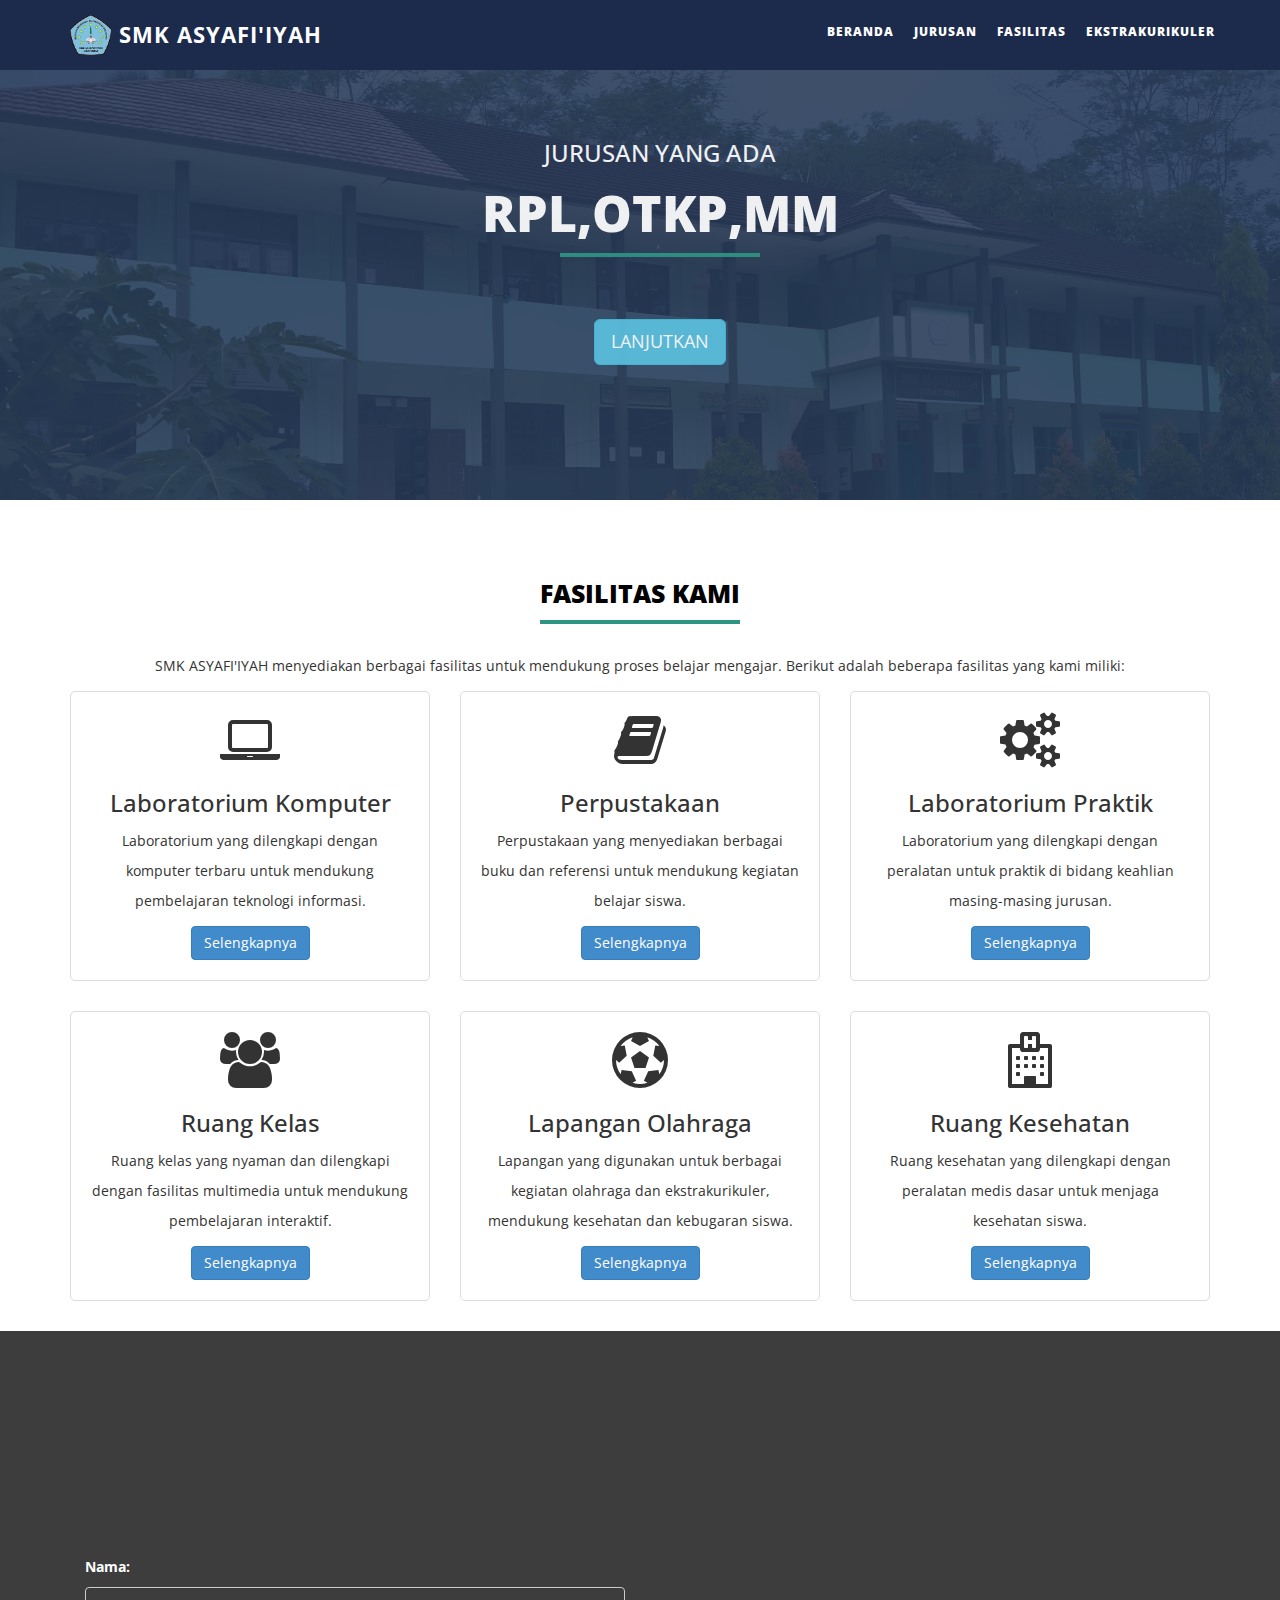
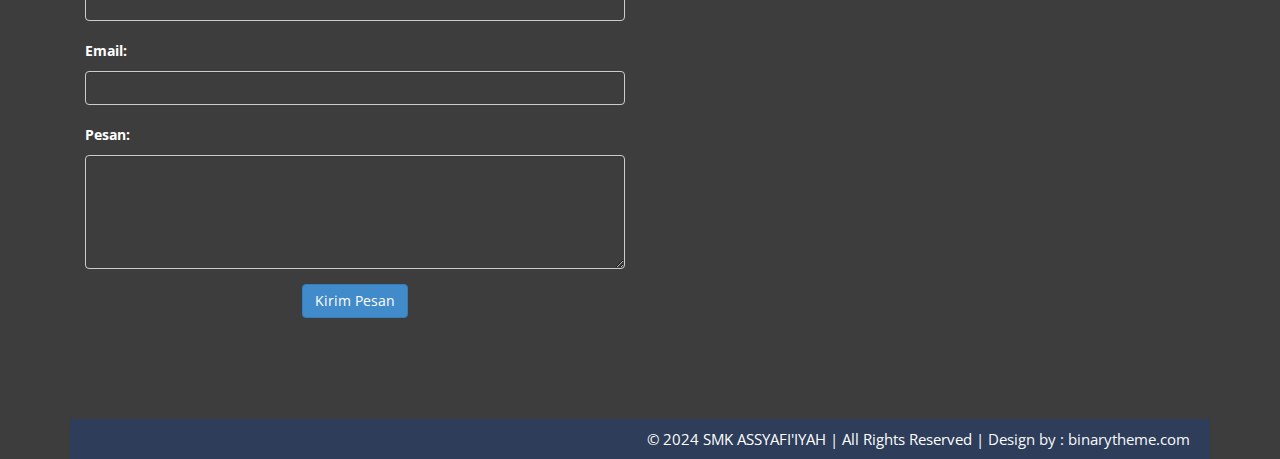
<file: fasilitas.html>
<!DOCTYPE html>
<html xmlns="http://www.w3.org/1999/xhtml">

<head>
    <meta charset="utf-8" />
    <meta name="viewport" content="width=device-width, initial-scale=1, maximum-scale=1" />
    <meta name="description" content="Fasilitas di SMK ASYAFI'IYAH" />
    <meta name="author" content="" />
    <title>Fasilitas - SMK ASYAFI'IYAH</title>
    <link href="assets/css/bootstrap.css" rel="stylesheet" />
    <link href="assets/css/font-awesome.min.css" rel="stylesheet" />
    <link href="assets/css/style.css" rel="stylesheet" />
    <link href='http://fonts.googleapis.com/css?family=Open+Sans:400,700,300' rel='stylesheet' type='text/css' />
    <link href="https://cdnjs.cloudflare.com/ajax/libs/font-awesome/4.7.0/css/font-awesome.min.css" rel="stylesheet" />
    <style>
        .facility-item {
            text-align: center;
            margin-bottom: 30px;
            padding: 20px;
            border: 1px solid #ddd;
            border-radius: 5px;
            transition: transform 0.3s;
        }

        .facility-item:hover {
            transform: scale(1.05);
            box-shadow: 0 4px 20px rgba(0, 0, 0, 0.1);
        }
    </style>
</head>

<body>
    <div class="navbar navbar-inverse navbar-fixed-top" id="menu">
        <div class="container">
            <div class="navbar-header">
                <button type="button" class="navbar-toggle" data-toggle="collapse" data-target=".navbar-collapse">
                    <span class="icon-bar"></span>
                    <span class="icon-bar"></span>
                    <span class="icon-bar"></span>
                </button>
                <a class="navbar-brand" href="#"><img class="logo-custom" src="assets/img/logosmk remove.png" /><span
                        class="logo-text">SMK ASYAFI'IYAH</span></a>
            </div>
            <div class="navbar-collapse collapse move-me">
                <ul class="nav navbar-nav navbar-right">
                    <li><a href="index.html">BERANDA</a></li>
                    <li><a href="jurusan.html">JURUSAN</a></li>
                    <li><a href="fasilitas.html">FASILITAS</a></li>
                    <li><a href="ekstrakulikuler.html">EKSTRAKURIKULER</a></li>
                </ul>
            </div>
        </div>
    </div>

    <!--NAVBAR SECTION END-->
    <div class="home-sec" id="home">
        <div class="overlay">
            <div class="container">
                <div class="row text-center ">

                    <div class="col-lg-12  col-md-12 col-sm-12">

                        <div class="flexslider set-flexi" id="main-section">
                            <ul class="slides move-me">
                                <!-- Slider 01 -->
                                <li>
                                    <h3>Jurusan Yang Ada</h3>
                                    <h1>RPL,OTKP,MM</h1>
                                    <a href="#features-sec" class="btn btn-info btn-lg">
                                        LANJUTKAN
                                    </a>
                                </li>
                                <!-- End Slider 01 -->

                                <!-- Slider 02 -->
                                <li>
                                    <h3>Kegiatan Kami</h3>
                                    <h1>KEGIATAN DI SEKOLAH BERAGAM</h1>
                                    <a href="#features-sec" class="btn btn-primary btn-lg">
                                        LANJUTKAN
                                    </a>
                                </li>
                                <!-- End Slider 02 -->

                                <!-- Slider 03 -->
                                <li>
                                    <h3>Fasilitas Kami </h3>
                                    <h1>FASILITAS UNTUK MURID</h1>
                                    <a href="#features-sec" class="btn btn-default btn-lg">
                                        LANJUTKAN
                                    </a>
                                </li>
                                <!-- End Slider 03 -->
                            </ul>
                        </div>




                    </div>

                </div>
            </div>
        </div>

    </div>
    <!--HOME SECTION END-->

    <div class="container set-pad">
        <div class="row text-center">
            <div class="col-lg-12">
                <h1 class="header-line">FASILITAS KAMI</h1>
                <p>
                    SMK ASYAFI'IYAH menyediakan berbagai fasilitas untuk mendukung proses belajar mengajar. Berikut
                    adalah beberapa fasilitas yang kami miliki:
                </p>
            </div>
        </div>

        <div class="row">
            <div class="col-lg-4 col-md-4 col-sm-6">
                <div class="facility-item">
                    <i class="fa fa-laptop fa-4x"></i>
                    <h3>Laboratorium Komputer</h3>
                    <p>Laboratorium yang dilengkapi dengan komputer terbaru untuk mendukung pembelajaran teknologi
                        informasi.</p>
                    <a href="laboratorium_komputer.html" class="btn btn-primary">Selengkapnya</a>
                </div>
            </div>
            <div class="col-lg-4 col-md-4 col-sm-6">
                <div class="facility-item">
                    <i class="fa fa-book fa-4x"></i>
                    <h3>Perpustakaan</h3>
                    <p>Perpustakaan yang menyediakan berbagai buku dan referensi untuk mendukung kegiatan belajar siswa.
                    </p>
                    <a href="perpustakaan.html" class="btn btn-primary">Selengkapnya</a>
                </div>
            </div>
            <div class="col-lg-4 col-md-4 col-sm-6">
                <div class="facility-item">
                    <i class="fa fa-cogs fa-4x"></i>
                    <h3>Laboratorium Praktik</h3>
                    <p>Laboratorium yang dilengkapi dengan peralatan untuk praktik di bidang keahlian masing-masing
                        jurusan.</p>
                    <a href="laboratorium_praktik.html" class="btn btn-primary">Selengkapnya</a>
                </div>
            </div>
        </div>

        <div class="row">
            <div class="col-lg-4 col-md-4 col-sm-6">
                <div class="facility-item">
                    <i class="fa fa-users fa-4x"></i>
                    <h3>Ruang Kelas</h3>
                    <p>Ruang kelas yang nyaman dan dilengkapi dengan fasilitas multimedia untuk mendukung pembelajaran
                        interaktif.</p>
                    <a href="ruang_kelas.html" class="btn btn-primary">Selengkapnya</a>
                </div>
            </div>
            <div class="col-lg-4 col-md-4 col-sm-6">
                <div class="facility-item">
                    <i class="fa fa-futbol-o fa-4x"></i>
                    <h3>Lapangan Olahraga</h3>
                    <p>Lapangan yang digunakan untuk berbagai kegiatan olahraga dan ekstrakurikuler, mendukung kesehatan
                        dan kebugaran siswa.</p>
                    <a href="lapangan_olahraga.html" class="btn btn-primary">Selengkapnya</a>
                </div>
            </div>
            <div class="col-lg-4 col-md-4 col-sm-6">
                <div class="facility-item">
                    <i class="fa fa-hospital-o fa-4x"></i>
                    <h3>Ruang Kesehatan</h3>
                    <p>Ruang kesehatan yang dilengkapi dengan peralatan medis dasar untuk menjaga kesehatan siswa.</p>
                    <a href="ruang_kesehatan.html" class="btn btn-primary">Selengkapnya</a>
                </div>
            </div>
        </div>
    </div>

    <!-- COURSES SECTION END-->
    <div id="contact-sec">
        <div class="overlay">
            <div class="container set-pad">
                <div class="row text-center">
                    <div class="col-lg-8 col-lg-offset-2 col-md-8 col-sm-8 col-md-offset-2 col-sm-offset-2">
                        <h1 data-scroll-reveal="enter from the bottom after 0.1s" class="header-line">CONTACT KAMI </h1>
                        <p data-scroll-reveal="enter from the bottom after 0.3s">
                            Silahkan hubungi nomor/email di bawah ini untuk pertanyaan lebih lanjut kami akan menjawab
                            secepat mungkin!
                        </p>
                    </div>

                </div>
                <!--/.HEADER LINE END-->
                <div class="col-lg-6 col-md-6 col-sm-12">
                    <form action="send_message.php" method="post">
                        <div class="form-group">
                            <label for="name">Nama:</label>
                            <input type="text" class="form-control" id="name" name="name" required />
                        </div>
                        <div class="form-group">
                            <label for="email">Email:</label>
                            <input type="email" class="form-control" id="email" name="email" required />
                        </div>
                        <div class="form-group">
                            <label for="message">Pesan:</label>
                            <textarea class="form-control" id="message" name="message" rows="5" required></textarea>
                        </div>
                        <div class="button-container">
                            <button type="submit" class="btn btn-primary">Kirim Pesan</button>
                        </div>
                    </form>
                </div>

                <div class="container">
                    <div class="row set-row-pad">
                        <div class="col-lg-4 col-md-4 col-sm-4   col-lg-offset-1 col-md-offset-1 col-sm-offset-1 "
                            data-scroll-reveal="enter from the bottom after 0.4s">

                            <h2><strong>Lokasi Kami </strong></h2>
                            <hr />
                            <div>
                                <h4>Jalan Raya Cikatomas No. 216</h4>
                                <h4> Kec. Cikatomas</h4>
                                <h4><strong>Call:</strong> +62 082218737177 </h4>
                                <h4><strong>Email: </strong>rockp9416@gmail.com</h4>
                            </div>


                        </div>
                        <div class="col-lg-4 col-md-4 col-sm-4   col-lg-offset-1 col-md-offset-1 col-sm-offset-1"
                            data-scroll-reveal="enter from the bottom after 0.4s">

                            <h2><strong>Social Conectivity </strong></h2>
                            <hr />
                            <div>
                                <a href="#"> <img src="assets/img/Social/facebook.png" alt="" /> </a>
                                <a href="#"> <img src="assets/img/Social/google-plus.png" alt="" /></a>
                                <a href="#"> <img src="assets/img/Social/twitter.png" alt="" /></a>
                            </div>
                        </div>


                    </div>
                </div>
                <div id="footer">
                    &copy 2024 SMK ASSYAFI'IYAH | All Rights Reserved | <a href="http://binarytheme.com"
                        style="color: #fafafa" target="_blank">Design by : binarytheme.com </a>
                </div>
                <!-- FOOTER SECTION END-->

                <!--  Jquery Core Script -->
                <script src="assets/js/jquery-1.10.2.js"></script>
                <!--  Core Bootstrap Script -->
                <script src="assets/js/bootstrap.js"></script>
                <!--  Flexslider Scripts -->
                <script src="assets/js/jquery.flexslider.js"></script>
                <!--  Scrolling Reveal Script -->
                <script src="assets/js/scrollReveal.js"></script>
                <!--  Scroll Scripts -->
                <script src="assets/js/jquery.easing.min.js"></script>
                <!--  Custom Scripts -->
                <script src="assets/js/custom.js"></script>
</body>

</html>
</file>
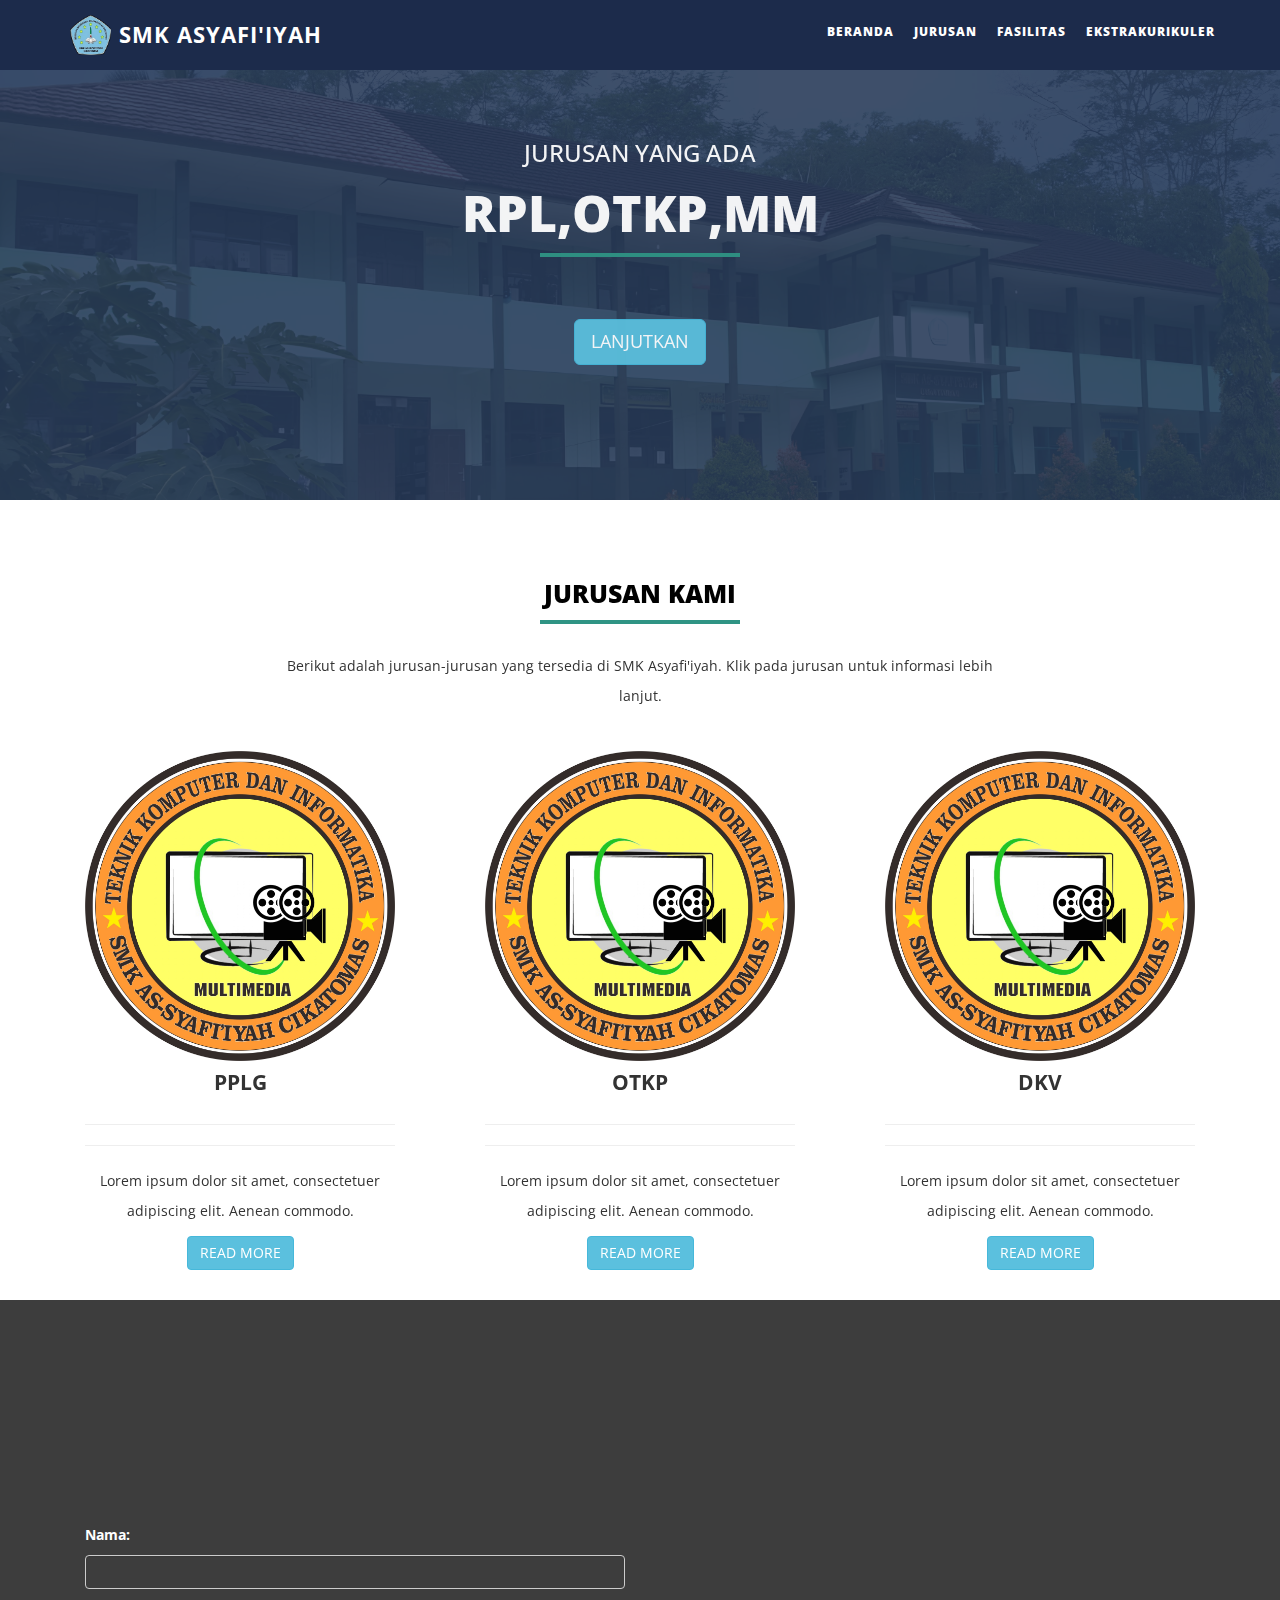
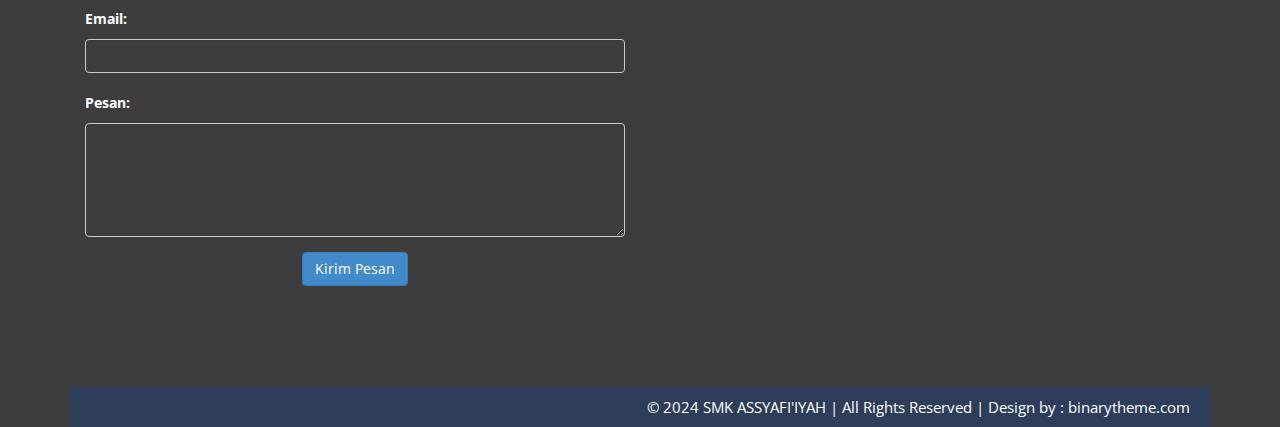
<file: jurusan.html>
<!DOCTYPE html>
<html xmlns="http://www.w3.org/1999/xhtml">

<head>
    <meta charset="utf-8" />
    <meta name="viewport" content="width=device-width, initial-scale=1, maximum-scale=1" />
    <meta name="description" content="" />
    <meta name="author" content="" />
    <title>Jurusan - SMK ASYAFI'IYAH</title>
    <!-- BOOTSTRAP CORE STYLE CSS -->
    <link href="assets/css/bootstrap.css" rel="stylesheet" />
    <!-- FONT AWESOME CSS -->
    <link href="assets/css/font-awesome.min.css" rel="stylesheet" />
    <!-- FLEXSLIDER CSS -->
    <link href="assets/css/flexslider.css" rel="stylesheet" />
    <!-- CUSTOM STYLE CSS -->
    <link href="assets/css/style.css" rel="stylesheet" />
    <!-- Google Fonts -->
    <link href='http://fonts.googleapis.com/css?family=Open+Sans:400,700,300' rel='stylesheet' type='text/css' />
</head>

<body>
    <div class="navbar navbar-inverse navbar-fixed-top " id="menu">
        <div class="container">
            <div class="navbar-header">
                <button type="button" class="navbar-toggle" data-toggle="collapse" data-target=".navbar-collapse">
                    <span class="icon-bar"></span>
                    <span class="icon-bar"></span>
                    <span class="icon-bar"></span>
                </button>
                <a class="navbar-brand" href="#"><img class="logo-custom" src="assets/img/logosmk remove.png" /><span
                        class="logo-text">SMK ASYAFI'IYAH</span></a>
            </div>
            <div class="navbar-collapse collapse move-me">
                <ul class="nav navbar-nav navbar-right">
                    <li><a href="index.html">BERANDA</a></li>
                    <li><a href="jurusan.html">JURUSAN</a></li>
                    <li><a href="fasilitas.html">FASILITAS</a></li>
                    <li><a href="ekstrakulikuler.html">EKSTRAKURIKULER</a></li>
                </ul>
            </div>
        </div>
    </div>

    <div class="home-sec" id="home">
        <div class="overlay">
            <div class="container">
                <div class="row text-center ">

                    <div class="col-lg-12  col-md-12 col-sm-12">

                        <div class="flexslider set-flexi" id="main-section">
                            <ul class="slides move-me">
                                <!-- Slider 01 -->
                                <li>
                                    <h3>Jurusan Yang Ada</h3>
                                    <h1>RPL,OTKP,MM</h1>
                                    <a href="#features-sec" class="btn btn-info btn-lg">
                                        LANJUTKAN
                                    </a>
                                </li>
                                <!-- End Slider 01 -->

                                <!-- Slider 02 -->
                                <li>
                                    <h3>Kegiatan Kami</h3>
                                    <h1>KEGIATAN DI SEKOLAH BERAGAM</h1>
                                    <a href="#features-sec" class="btn btn-primary btn-lg">
                                        LANJUTKAN
                                    </a>
                                </li>
                                <!-- End Slider 02 -->

                                <!-- Slider 03 -->
                                <li>
                                    <h3>Fasilitas Kami </h3>
                                    <h1>FASILITAS UNTUK MURID</h1>
                                    <a href="#features-sec" class="btn btn-default btn-lg">
                                        LANJUTKAN
                                    </a>
                                </li>
                                <!-- End Slider 03 -->
                            </ul>
                        </div>




                    </div>

                </div>
            </div>
        </div>

    </div>

    <div id="features-sec" class="container set-pad">
        <div class="row text-center">
            <div class="col-lg-8 col-lg-offset-2 col-md-8 col-sm-8 col-md-offset-2 col-sm-offset-2">
                <h1 data-scroll-reveal="enter from the bottom after 0.2s" class="header-line">JURUSAN KAMI</h1>
                <p data-scroll-reveal="enter from the bottom after 0.3s">
                    Berikut adalah jurusan-jurusan yang tersedia di SMK Asyafi'iyah. Klik pada jurusan untuk informasi
                    lebih lanjut.
                </p>
            </div>
        </div>

        <div class="row">


            <div class="row justify-content-center text-center">
                <div class="col-lg-4 col-md-4 col-sm-12 mb-4" data-scroll-reveal="enter from the bottom after 0.4s">
                    <div class="about-div">
                        <div class="logo-title-container">
                            <img src="assets/img/mm.jpg" alt="Logo PPLG" class="logo-img">
                            <h3 class="title-text">PPLG</h3>
                        </div>
                        <hr />
                        <hr />
                        <p>
                            Lorem ipsum dolor sit amet, consectetuer adipiscing elit. Aenean commodo.
                        </p>
                        <a href="pplg.html" class="btn btn-info btn-set">READ MORE</a>
                    </div>
                </div>

                <div class="col-lg-4 col-md-4 col-sm-12 mb-4" data-scroll-reveal="enter from the bottom after 0.5s">
                    <div class="about-div">
                        <div class="logo-title-container">
                            <img src="assets/img/mm.jpg" alt="Logo OTKP" class="logo-img">
                            <h3 class="title-text">OTKP</h3>
                        </div>
                        <hr />
                        <hr />
                        <p>
                            Lorem ipsum dolor sit amet, consectetuer adipiscing elit. Aenean commodo.
                        </p>
                        <a href="otkp.html" class="btn btn-info btn-set">READ MORE</a>
                    </div>
                </div>

                <div class="col-lg-4 col-md-4 col-sm-12 mb-4" data-scroll-reveal="enter from the bottom after 0.6s">
                    <div class="about-div">
                        <div class="logo-title-container">
                            <img src="assets/img/mm.jpg" alt="Logo DKV" class="logo-img">
                            <h3 class="title-text">DKV</h3>
                        </div>
                        <hr />
                        <hr />
                        <p>
                            Lorem ipsum dolor sit amet, consectetuer adipiscing elit. Aenean commodo.
                        </p>
                        <a href="dkv.html" class="btn btn-info btn-set">READ MORE</a>
                    </div>
                </div>
            </div>



        </div>
    </div>
    <!-- COURSES SECTION END-->
    <div id="contact-sec">
        <div class="overlay">
            <div class="container set-pad">
                <div class="row text-center">
                    <div class="col-lg-8 col-lg-offset-2 col-md-8 col-sm-8 col-md-offset-2 col-sm-offset-2">
                        <h1 data-scroll-reveal="enter from the bottom after 0.1s" class="header-line">CONTACT KAMI </h1>
                        <p data-scroll-reveal="enter from the bottom after 0.3s">
                            Silahkan hubungi nomor/email di bawah ini untuk pertanyaan lebih lanjut kami akan menjawab
                            secepat mungkin!
                        </p>
                    </div>

                </div>
                <!--/.HEADER LINE END-->
                <div class="col-lg-6 col-md-6 col-sm-12">
                    <form action="send_message.php" method="post">
                        <div class="form-group">
                            <label for="name">Nama:</label>
                            <input type="text" class="form-control" id="name" name="name" required />
                        </div>
                        <div class="form-group">
                            <label for="email">Email:</label>
                            <input type="email" class="form-control" id="email" name="email" required />
                        </div>
                        <div class="form-group">
                            <label for="message">Pesan:</label>
                            <textarea class="form-control" id="message" name="message" rows="5" required></textarea>
                        </div>
                        <div class="button-container">
                            <button type="submit" class="btn btn-primary">Kirim Pesan</button>
                        </div>
                    </form>
                </div>

                <div class="container">
                    <div class="row set-row-pad">
                        <div class="col-lg-4 col-md-4 col-sm-4   col-lg-offset-1 col-md-offset-1 col-sm-offset-1 "
                            data-scroll-reveal="enter from the bottom after 0.4s">

                            <h2><strong>Lokasi Kami </strong></h2>
                            <hr />
                            <div>
                                <h4>Jalan Raya Cikatomas No. 216</h4>
                                <h4> Kec. Cikatomas</h4>
                                <h4><strong>Call:</strong> +62 082218737177 </h4>
                                <h4><strong>Email: </strong>rockp9416@gmail.com</h4>
                            </div>


                        </div>
                        <div class="col-lg-4 col-md-4 col-sm-4   col-lg-offset-1 col-md-offset-1 col-sm-offset-1"
                            data-scroll-reveal="enter from the bottom after 0.4s">

                            <h2><strong>Social Conectivity </strong></h2>
                            <hr />
                            <div>
                                <a href="#"> <img src="assets/img/Social/facebook.png" alt="" /> </a>
                                <a href="#"> <img src="assets/img/Social/google-plus.png" alt="" /></a>
                                <a href="#"> <img src="assets/img/Social/twitter.png" alt="" /></a>
                            </div>
                        </div>


                    </div>
                </div>
                <!-- CONTACT SECTION END-->
                <div id="footer">
                    &copy 2024 SMK ASSYAFI'IYAH | All Rights Reserved | <a href="http://binarytheme.com"
                        style="color: #fff" target="_blank">Design by : binarytheme.com</a>
                </div>
                <!-- FOOTER SECTION END-->

                <!--  Jquery Core Script -->
                <script src="assets/js/jquery-1.10.2.js"></script>
                <!--  Core Bootstrap Script -->
                <script src="assets/js/bootstrap.js"></script>
                <!--  Flexslider Scripts -->
                <script src="assets/js/jquery.flexslider.js"></script>
                <!--  Scrolling Reveal Script -->
                <script src="assets/js/scrollReveal.js"></script>
                <!--  Scroll Scripts -->
                <script src="assets/js/jquery.easing.min.js"></script>
                <!--  Custom Scripts -->
                <script src="assets/js/custom.js"></script>
</body>

</html>
</file>
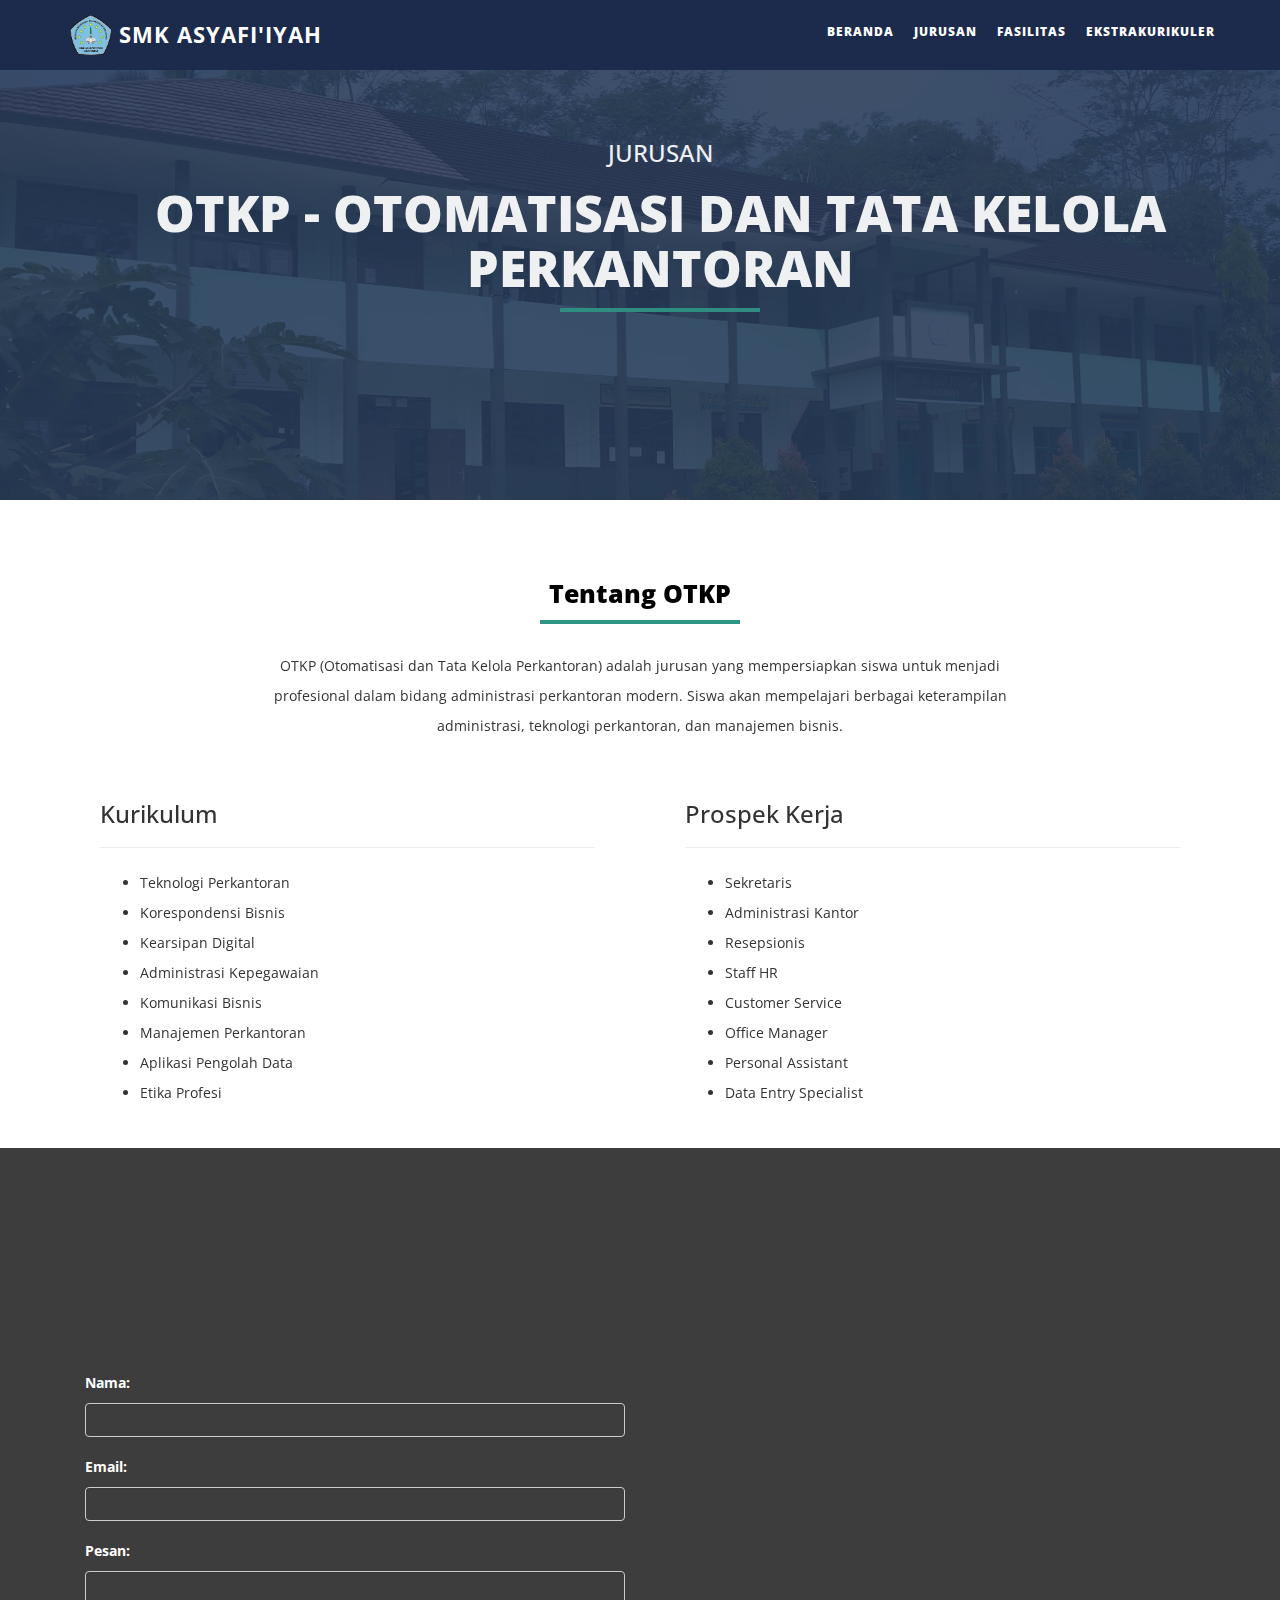
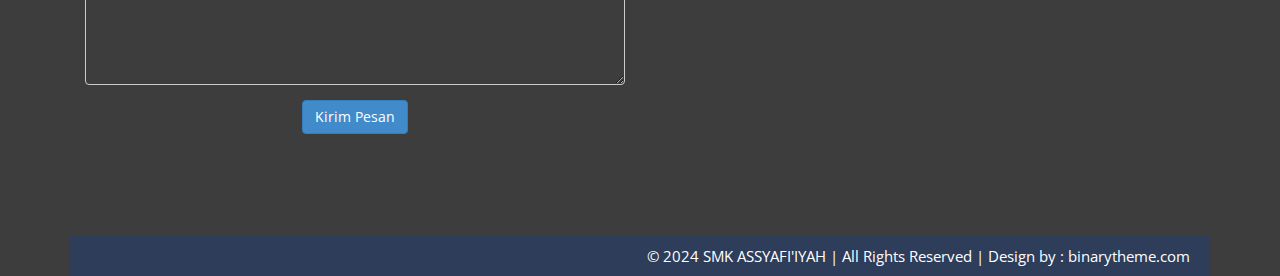
<file: otkp.html>
<!DOCTYPE html>
<html xmlns="http://www.w3.org/1999/xhtml">
<head>
    <meta charset="utf-8" />
    <meta name="viewport" content="width=device-width, initial-scale=1, maximum-scale=1" />
    <meta name="description" content="" />
    <meta name="author" content="" />
    <title>OTKP - SMK ASYAFI'IYAH</title>
    <!-- BOOTSTRAP CORE STYLE CSS -->
    <link href="assets/css/bootstrap.css" rel="stylesheet" />
    <!-- FONT AWESOME CSS -->
    <link href="assets/css/font-awesome.min.css" rel="stylesheet" />
    <!-- CUSTOM STYLE CSS -->
    <link href="assets/css/style.css" rel="stylesheet" />    
    <!-- Google Fonts -->
    <link href='http://fonts.googleapis.com/css?family=Open+Sans:400,700,300' rel='stylesheet' type='text/css' />
</head>
<body>
    <div class="navbar navbar-inverse navbar-fixed-top " id="menu">
        <div class="container">
            <div class="navbar-header">
                <button type="button" class="navbar-toggle" data-toggle="collapse" data-target=".navbar-collapse">
                    <span class="icon-bar"></span>
                    <span class="icon-bar"></span>
                    <span class="icon-bar"></span>
                </button>
                <a class="navbar-brand" href="#"><img class="logo-custom" src="assets/img/logosmk remove.png"/><span class="logo-text">SMK ASYAFI'IYAH</span></a>
            </div>
            <div class="navbar-collapse collapse move-me">
                <ul class="nav navbar-nav navbar-right">
                    <li><a href="index.html">BERANDA</a></li>
                    <li><a href="jurusan.html">JURUSAN</a></li>
                    <li><a href="fasilitas.html">FASILITAS</a></li>
                    <li><a href="ekstrakulikuler.html">EKSTRAKURIKULER</a></li>
                   
                </ul>
            </div>
        </div>
    </div>

    <div class="home-sec" id="home" >
        <div class="overlay">
            <div class="container">
                <div class="row text-center ">
                    <div class="col-lg-12  col-md-12 col-sm-12">
                        <div class="flexslider set-flexi" id="main-section" >
                            <ul class="slides move-me">
                                <li>
                                    <h3>Jurusan</h3>
                                    <h1>OTKP - Otomatisasi dan Tata Kelola Perkantoran</h1>
                                </li>
                            </ul>
                        </div>
                    </div>
                </div>
            </div>
        </div>
    </div>

    <div id="features-sec" class="container set-pad" >
        <div class="row text-center">
            <div class="col-lg-8 col-lg-offset-2 col-md-8 col-sm-8 col-md-offset-2 col-sm-offset-2">
                <h1 data-scroll-reveal="enter from the bottom after 0.2s" class="header-line">Tentang OTKP</h1>
                <p data-scroll-reveal="enter from the bottom after 0.3s">
                    OTKP (Otomatisasi dan Tata Kelola Perkantoran) adalah jurusan yang mempersiapkan siswa untuk menjadi 
                    profesional dalam bidang administrasi perkantoran modern. Siswa akan mempelajari berbagai keterampilan 
                    administrasi, teknologi perkantoran, dan manajemen bisnis.
                </p>
            </div>
        </div>

        <div class="row" >
            <div class="col-lg-6" data-scroll-reveal="enter from the left after 0.4s">
                <div class="about-div">
                    <h3>Kurikulum</h3>
                    <hr />
                    <ul>
                        <li>Teknologi Perkantoran</li>
                        <li>Korespondensi Bisnis</li>
                        <li>Kearsipan Digital</li>
                        <li>Administrasi Kepegawaian</li>
                        <li>Komunikasi Bisnis</li>
                        <li>Manajemen Perkantoran</li>
                        <li>Aplikasi Pengolah Data</li>
                        <li>Etika Profesi</li>
                    </ul>
                </div>
            </div>
            <div class="col-lg-6" data-scroll-reveal="enter from the right after 0.4s">
                <div class="about-div">
                    <h3>Prospek Kerja</h3>
                    <hr />
                    <ul>
                        <li>Sekretaris</li>
                        <li>Administrasi Kantor</li>
                        <li>Resepsionis</li>
                        <li>Staff HR</li>
                        <li>Customer Service</li>
                        <li>Office Manager</li>
                        <li>Personal Assistant</li>
                        <li>Data Entry Specialist</li>
                    </ul>
                </div>
            </div>
        </div>
    </div>

    <!-- COURSES SECTION END-->
    <div id="contact-sec"   >
        <div class="overlay">
<div class="container set-pad">
   <div class="row text-center">
              <div class="col-lg-8 col-lg-offset-2 col-md-8 col-sm-8 col-md-offset-2 col-sm-offset-2">
                  <h1 data-scroll-reveal="enter from the bottom after 0.1s" class="header-line" >CONTACT KAMI  </h1>
                  <p data-scroll-reveal="enter from the bottom after 0.3s">
                  Silahkan hubungi nomor/email di bawah ini untuk pertanyaan lebih lanjut kami akan menjawab secepat mungkin!
                      </p>
              </div>

          </div>
          <!--/.HEADER LINE END-->
          <div class="col-lg-6 col-md-6 col-sm-12">
             <form action="send_message.php" method="post">
                 <div class="form-group">
                     <label for="name">Nama:</label>
                     <input type="text" class="form-control" id="name" name="name" required />
                 </div>
                 <div class="form-group">
                     <label for="email">Email:</label>
                     <input type="email" class="form-control" id="email" name="email" required />
                 </div>
                 <div class="form-group">
                     <label for="message">Pesan:</label>
                     <textarea class="form-control" id="message" name="message" rows="5" required></textarea>
                 </div>
                 <div class="button-container">
                     <button type="submit" class="btn btn-primary">Kirim Pesan</button>
                 </div>
             </form>
         </div>
 
   <div class="container">
           <div class="row set-row-pad"  >
  <div class="col-lg-4 col-md-4 col-sm-4   col-lg-offset-1 col-md-offset-1 col-sm-offset-1 " data-scroll-reveal="enter from the bottom after 0.4s">
 
                  <h2 ><strong>Lokasi Kami </strong></h2>
      <hr />
                  <div>
                      <h4>Jalan Raya Cikatomas No. 216</h4>
                      <h4> Kec. Cikatomas</h4>
                      <h4><strong>Call:</strong>  +62 082218737177 </h4>
                      <h4><strong>Email: </strong>rockp9416@gmail.com</h4>
                  </div>
 
 
              </div>
               <div class="col-lg-4 col-md-4 col-sm-4   col-lg-offset-1 col-md-offset-1 col-sm-offset-1" data-scroll-reveal="enter from the bottom after 0.4s">
 
                  <h2 ><strong>Social Conectivity </strong></h2>
      <hr />
                  <div >
                      <a href="#">  <img src="assets/img/Social/facebook.png" alt="" /> </a>
                   <a href="#"> <img src="assets/img/Social/google-plus.png" alt="" /></a>
                   <a href="#"> <img src="assets/img/Social/twitter.png" alt="" /></a>
                  </div>
                  </div>
 
 
              </div>
               </div>
 <div id="footer">
       &copy 2024 SMK ASSYAFI'IYAH | All Rights Reserved |  <a href="http://binarytheme.com" style="color: #fff" target="_blank">Design by : binarytheme.com</a>
 </div>
<!--  Jquery Core Script -->
<script src="assets/js/jquery-1.10.2.js"></script>
<!--  Core Bootstrap Script -->
<script src="assets/js/bootstrap.js"></script>
<!--  Flexslider Scripts --> 
  <script src="assets/js/jquery.flexslider.js"></script>
<!--  Scrolling Reveal Script -->
<script src="assets/js/scrollReveal.js"></script>
<!--  Scroll Scripts --> 
<script src="assets/js/jquery.easing.min.js"></script>
<!--  Custom Scripts --> 
  <script src="assets/js/custom.js"></script>
</body>
</html>
</file>
<file: assets/css/style.css>
﻿/*=============================================================
    Authour URI: www.binarytheme.com
    License: Commons Attribution 3.0

    http://creativecommons.org/licenses/by/3.0/

    100% To use For Personal And Commercial Use.
    IN EXCHANGE JUST GIVE US CREDITS AND TELL YOUR FRIENDS ABOUT US
   
    ========================================================  */


.contact-form {
    display: flex;
    flex-direction: column;
    max-width: 500px;
    margin: auto;
}

.contact-form input,
.contact-form textarea,
.contact-form button {
    margin-bottom: 15px;
    padding: 10px;
    border: 1px solid #ccc;
    border-radius: 5px;
    font-size: 16px;
    /* Ukuran font yang konsisten */
}

.contact-form button {
    background-color: #007bff;
    /* Warna latar belakang tombol */
    color: white;
    /* Warna teks tombol */
    cursor: pointer;
    /* Kursor pointer saat hover */
    transition: background-color 0.3s;
    /* Efek transisi untuk hover */
}

.contact-form button:hover {
    background-color: #0056b3;
    /* Warna latar belakang saat hover */
}

.button-container {
    display: flex;
    justify-content: center;
}

/* =============================================================
   GENERAL STYLES
 ============================================================ */
body {
    font-family: 'Open Sans', sans-serif;
    line-height: 30px;
    font-size: 14px;
}

.set-pad {
    padding-top: 35px;
}

.set-row-pad {
    padding-top: 30px;
    padding-bottom: 50px;
}

/*=====================================
  NAVBAR STYLES 
    ===================================*/

/* Center content on mobile */
@media (max-width: 768px) {
    .about-div {
        margin: 0 auto;
    }

    .text-center {
        text-align: center;
    }
}


/* Mobile-specific styles for centering navbar links vertically */
@media (max-width: 767px) {

    /* Ensure the navbar-toggler (hamburger) icon is still clickable */
    .navbar-toggler {
        z-index: 1050;
        /* Make sure it's above the other elements */
    }

    /* Center navbar items vertically in collapsed state */
    .navbar-collapse {
        display: flex;
        flex-direction: column;
        /* Stack items vertically */
        justify-content: center;
        /* Center items vertically */
        align-items: center;
        /* Center items horizontally */
        height: 0;
        /* Start with a height of 0 */
        overflow: hidden;
        /* Hide content when collapsed */
        transition: height 0.5s ease, padding 0.5s ease;
        /* Smooth transition for height */
    }

    /* When the navbar is expanded */
    .navbar-collapse.collapse.in {
        height: auto;
        /* Expand to fit content */
        padding-top: 10px;
        /* Add some space at the top if needed */
        padding-bottom: 10px;
        /* Add some space at the bottom */
    }

    .navbar-nav {
        display: flex;
        flex-direction: column;
        /* Stack links vertically */
        align-items: center;
        /* Center horizontally */
        width: 100%;
        /* Full width of the container */
        opacity: 0;
        /* Initially hide navbar items */
        transition: opacity 0.5s ease;
        /* Smooth transition for fading in */
    }

    .navbar-nav>li {
        width: 100%;
        /* Each item takes full width */
        text-align: center;
        /* Center text in each link */
    }

    .navbar-nav>li>a {
        width: 100%;
        /* Make each link take full width */
        padding: 15px 0;
        /* Padding for easier tap area */
        text-align: center;
        /* Ensure text is centered */
    }

    /* Make the navbar items fade in smoothly when menu is expanded */
    .navbar-collapse.collapse.in .navbar-nav {
        opacity: 1;
        /* Show navbar items */
    }
}


/* Remove border and underline from the logo and text */
.navbar-inverse .navbar-brand {
    border: none;
    /* Remove any border */
    text-decoration: none;
    /* Remove text decoration */
}

/* Remove underline from navbar links */
.navbar-inverse .navbar-nav>li>a {
    text-decoration: none;
    /* Remove underline */
}

/* Prevent borders under navbar and logo */
.navbar-inverse {
    border-bottom: none;
    /* Remove border from bottom of the navbar */
}

/* Mobile-specific styles */
@media (max-width: 767px) {
    .navbar-collapse {
        border: none;
        /* No border when the navbar is collapsed */
        box-shadow: none;
        /* Optional: remove box shadow if present */
    }

    .navbar-toggle {
        border: none;
        /* Remove border from the hamburger icon */
    }

    .navbar-inverse .navbar-collapse.in {
        border: none;
        /* Prevent any border under the collapsed menu */
    }

    .navbar-brand img {
        margin-bottom: 0;
        /* Optional: adjust logo margin if needed */
    }
}


.logo-custom {
    vertical-align: middle;
    height: 40px;
    /* Sesuaikan tinggi logo jika diperlukan */

}

.logo-text {
    font-size: 1.2em;
    /* Sesuaikan ukuran teks */
    font-weight: bold;
    color: #ffffff;
    /* Ubah warna sesuai kebutuhan */
    margin-left: 8px;
    /* Jarak antara logo dan teks */
    vertical-align: middle;
}



#menu {
    background-color: rgba(28, 43, 75, 1);
    color: #fff;
    font-size: 12px;
    font-weight: 900;
    letter-spacing: 1px;
    min-height: 70px;
}


.navbar-inverse {
    border-color: transparent;
}

.navbar-inverse .navbar-nav>li>a,
.navbar-inverse .navbar-nav>li>a:hover {
    color: #FFF;
    padding: 22px 10px;
}


/*=====================================
  HOME STYLES 
    ===================================*/
.home-sec {
    padding-top: 10px;
    padding-bottom: 60px;
    background: url(../img/depan.jpg) no-repeat center center;
    padding: 0;
    -webkit-background-size: cover;
    background-size: cover;
    color: #fff;
    background-attachment: fixed;
}

.home-sec .overlay {
    background: rgba(38, 57, 88, 0.89);
    min-height: 500px;
}

.home-sec h1 {
    color: #fff;
    font-weight: 900;
    font-size: 50px;
    text-transform: uppercase;
    padding-bottom: 35px;
}

.home-sec h3 {
    text-transform: uppercase;
}



.set-flexi {
    -webkit-box-shadow: 0 1px 4px rgba(0, 0, 0, 0);
    -moz-box-shadow: 0 1px 4px rgba(0, 0, 0, 0);
    -o-box-shadow: 0 1px 4px rgba(0, 0, 0, 0);
    box-shadow: 0 1px 4px rgba(0, 0, 0, 0);
    background-color: transparent;
    border: 0px solid #000;
    padding-top: 120px;
}

.flex-control-nav {
    display: none !important;
}

.set-flexi a {
    margin: 5px;
}

/*=====================================
  TAG LINE STYLES 
    ===================================*/

.tag-line {
    background: #E9E9E9;
    color: #000;
}

.tag-line h2 {
    font-size: 20px;
    font-weight: 900;
    padding: 5px 10px 10px 5px;
    color: #005E5A;
}

.tag-line h2>i {
    margin-left: 8px;
    margin-right: 8px;
}

/*=====================================
  HEADER LINE STYLES 
    ===================================*/
.header-line {
    font-weight: 900;
    font-size: 25px;
    padding-bottom: 5px;
    padding-top: 25px;
    color: #000;
}

h1::after {
    content: " ";
    border: solid 2px #2f9484;
    display: block;
    width: 200px;
    margin: 12px auto;
}

/*=====================================
  ABOUT STYLES 
  ===================================*/
.about-div {
    padding: 30px;
}

.logo-title-container {
    display: flex;
    flex-direction: column;
    /* Mengatur elemen menjadi kolom */
    align-items: center;
    /* Mengatur elemen agar berada di tengah secara horizontal */
    text-align: center;
    /* Mengatur teks agar berada di tengah */
}

.logo-img {
    max-width: 100%;
    /* Pastikan logo responsif */
    height: auto;
    /* Mempertahankan rasio aspek logo */
}

.title-text {
    margin-top: 10px;
    /* Memberikan jarak antara logo dan judul */
    font-size: 1.5em;
    /* Ukuran font untuk judul */
    font-weight: bold;
    color: #333;
    /* Warna teks judul */
}

/* Media Query untuk perangkat mobile */
@media (max-width: 768px) {
    .logo-img {
        width: 100px;
        /* Ukuran logo lebih besar di perangkat mobile */
        height: 100px;
    }

    .title-text {
        font-size: 1.5em;
        /* Ukuran teks judul sedikit lebih kecil di perangkat mobile */
    }
}

@media (max-width: 480px) {
    .logo-img {
        width: 80px;
        /* Ukuran logo lebih besar lagi di perangkat dengan layar kecil */
        height: 80px;
    }

    .title-text {
        font-size: 1.3em;
        /* Ukuran teks judul lebih besar lagi di perangkat dengan layar kecil */
    }
}

/*=====================================
  FACULTY STYLES 
  ===================================*/
#faculty-sec {
    background-color: #000;
    color: #fff;
}

#faculty-sec .header-line {
    color: #fff;
}

/* Center the text and limit the image size */
.faculty-div {
    text-align: center;
    /* Centers all text within faculty-div */
}

.faculty-div img {
    max-width: 100%;
    /* Ensures image does not exceed container width */
    height: auto;
    /* Maintains aspect ratio */
    border-radius: 10px;
    /* Rounded corners */
}

/* Mobile-specific styling */
@media (max-width: 768px) {
    .col-sm-4 {
        width: 100%;
        /* Stacks columns vertically on mobile */
        margin-bottom: 20px;
        /* Adds space between stacked columns */
    }

    .faculty-div img {
        max-width: 80%;
        /* Smaller image size for mobile */
        margin: 0 auto;
        /* Centers image */
        display: block;
        /* Centers image */
    }
}

.faculty-div h4 {
    line-height: 30px;
    font-weight: 700;
}

.faculty-div {
    padding: 30px;
}

.faculty-div hr {
    border: 1px solid #1A94C4;
}

.faculty-div h3 {
    font-size: 25px;
    font-weight: 700;
    text-transform: uppercase;
}

.faculty-div p {
    padding-top: 10px;
    padding-bottom: 15px;
}

.faculty-div img {
    border: 10px double #fff;
}

/*=====================================
  CONTACT STYLES 
  ===================================*/
#contact-sec {
    padding-top: 10px;
    padding-bottom: 60px;
    background: url(../img/upacara.jpg) no-repeat center center;
    padding: 0;
    -webkit-background-size: cover;
    background-size: cover;
    color: #fff;
    background-attachment: fixed;
}

#contact-sec .overlay {
    background: rgba(0, 0, 0, 0.76);
    min-height: 600px;
}

#contact-sec h1 {
    color: #fff;
}

#contact-sec .form-control {
    background-color: rgba(255, 255, 255, 0);
    color: #fff;
}

/*=====================================
  Footer STYLES 
  ===================================*/
#footer {
    padding: 5px 20px;
    background-color: #2d3d5a;
    text-align: right;
    color: #fff;
    font-size: 15px;
}
</file>
